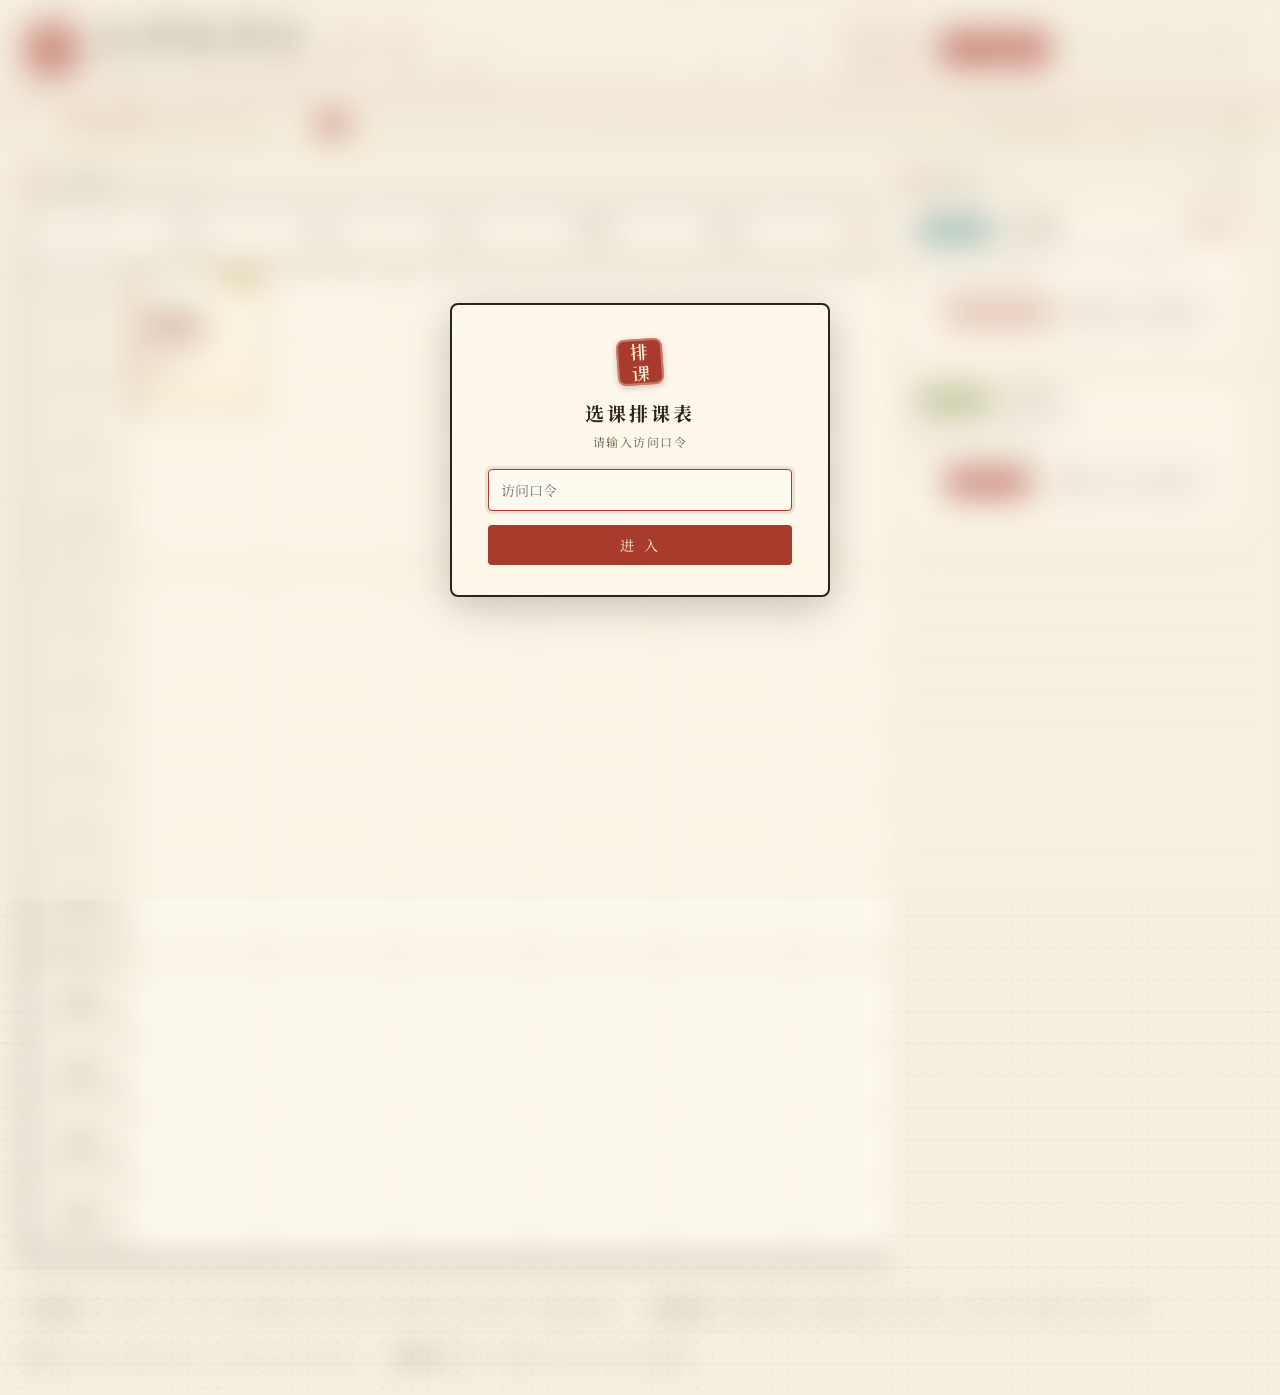
<file: paike-ucas/index.html>
<!DOCTYPE html>
<html lang="zh-CN">
<head>
<meta charset="UTF-8">
<meta name="viewport" content="width=device-width, initial-scale=1.0">
<title>选课排课表（国科大专属） · 冲突校验台</title>
<script>
/* ---------------- 访问口令（纯前端门禁） ----------------
   页面内容先整体隐藏，通过校验后才显示；
   校验值存 sessionStorage，本标签页会话内无需重复输入。 */
(function(){
  "use strict";
  /* sha256("ucas-miao-talk") 前 32 位十六进制，避免明文出现在页面源码 */
  var HASH = "e1e51d2ea54c68fed969712aa32775c6441b9e5a6a322254a5a555e1ae5db33f";
  function sha256Hex(str){
    return crypto.subtle.digest("SHA-256", new TextEncoder().encode(str))
      .then(function(buf){
        return Array.from(new Uint8Array(buf)).map(function(b){
          return b.toString(16).padStart(2, "0");
        }).join("");
      });
  }
  function unlock(){
    document.documentElement.setAttribute("data-unlocked", "1");
    var gate = document.getElementById("paike-gate");
    if (gate){
      gate.classList.add("unlocking");          // 毛玻璃淡出
      setTimeout(function(){ gate.remove(); }, 380);
    }
  }
  window.__paikeCheck = function(){
    var input = document.getElementById("gate-pwd");
    var err = document.getElementById("gate-err");
    var val = input ? input.value : "";
    sha256Hex(val).then(function(h){
      if (h === HASH){
        try { sessionStorage.setItem("paike.unlocked", "1"); } catch(e){}
        unlock();
      } else {
        if (err){
          err.textContent = "口令不正确，请重试";
          err.style.display = "block";
        }
        if (input){
          input.value = "";
          input.focus();
        }
      }
    });
  };
  document.addEventListener("DOMContentLoaded", function(){
    var form = document.getElementById("gate-form");
    if (form){
      form.addEventListener("submit", function(e){ e.preventDefault(); window.__paikeCheck(); });
    }
    var unlocked = false;
    try { unlocked = sessionStorage.getItem("paike.unlocked") === "1"; } catch(e){}
    if (unlocked){ unlock(); }
  });
})();
</script>
<style>
/* 口令门禁：毛玻璃遮罩层盖在页面上，解锁后整层移除 */
html:not([data-unlocked="1"]) body > :not(#paike-gate) { filter: blur(14px) saturate(.9); }
html:not([data-unlocked="1"]) { overflow: hidden; }
#paike-gate{
  position: fixed; inset: 0; z-index: 9999;
  display: flex; align-items: center; justify-content: center;
  background: rgba(246, 239, 225, 0.35);           /* 纸色半透明 */
  backdrop-filter: blur(10px) saturate(1.1);       /* 毛玻璃：模糊+提饱和 */
  -webkit-backdrop-filter: blur(10px) saturate(1.1);
  transition: opacity .35s ease;
}
#paike-gate.unlocking{ opacity: 0; pointer-events: none; }
#paike-gate .gate-card{
  background: rgba(253, 248, 236, 0.82);           /* 卡片也带毛玻璃质感 */
  backdrop-filter: blur(6px);
  -webkit-backdrop-filter: blur(6px);
  border: 2px solid var(--ink, #2b2417);
  border-radius: 8px;
  box-shadow: 0 10px 40px rgba(43,36,23,.25);
  padding: 34px 36px 30px;
  width: min(380px, 90vw);
  font-family: var(--serif, serif);
  color: var(--ink, #2b2417);
}
#paike-gate .gate-seal{
  width: 46px; height: 46px; margin: 0 auto 14px;
  background: var(--red, #a93b2c); color: #fdf3e2;
  border-radius: 8px; transform: rotate(-4deg);
  display: flex; align-items: center; justify-content: center;
  font-size: 20px; line-height: 1.1; letter-spacing: 1px;
  font-family: var(--display, serif);
  box-shadow: inset 0 0 0 2px rgba(253,243,226,.35), 0 2px 6px rgba(125,36,23,.28);
  user-select: none;
}
#paike-gate h1{
  font-size: 19px; text-align: center; letter-spacing: 3px;
  margin: 0 0 6px; font-weight: 700;
}
#paike-gate .gate-sub{
  font-size: 12px; color: var(--ink-2, #6f6350);
  text-align: center; letter-spacing: 1.5px; margin-bottom: 18px;
}
#paike-gate input{
  width: 100%; padding: 10px 12px;
  font-size: 14px; font-family: var(--serif, serif);
  color: var(--ink, #2b2417); background: #fffaf0;
  border: 1.5px solid var(--rule-2, #cbb98f); border-radius: 4px;
  outline: none; box-sizing: border-box;
}
#paike-gate input:focus{ border-color: var(--red, #a93b2c); box-shadow: 0 0 0 3px rgba(169,59,44,.12); }
#paike-gate .gate-btn{
  width: 100%; margin-top: 14px; padding: 10px;
  font-size: 14px; letter-spacing: 3px; cursor: pointer;
  color: #fdf3e2; background: var(--red, #a93b2c);
  border: none; border-radius: 4px; font-family: var(--serif, serif);
  transition: background .15s;
}
#paike-gate .gate-btn:hover{ background: var(--red-deep, #7d2417); }
#paike-gate .gate-err{
  display: none; margin-top: 10px;
  font-size: 12.5px; color: var(--red, #a93b2c); text-align: center; letter-spacing: 1px;
}
</style>
<link rel="preconnect" href="https://fonts.googleapis.com">
<link rel="preconnect" href="https://fonts.gstatic.com" crossorigin>
<link href="https://fonts.googleapis.com/css2?family=ZCOOL+XiaoWei&family=Noto+Serif+SC:wght@400;500;700;900&display=swap" rel="stylesheet">
<style>
/* ============================================================
   设计系统 · 教务处红格纸 × 朱砂印章
   ============================================================ */
:root{
  --paper:      #f6efe1;   /* 主纸色 */
  --paper-deep: #eee2c8;   /* 深一格纸色 */
  --card:       #fdf8ec;   /* 卡片 */
  --ink:        #2b2417;   /* 墨色 */
  --ink-2:      #6f6350;   /* 次墨 */
  --ink-3:      #a08e6d;   /* 淡墨 */
  --rule:       #ddd0ad;   /* 浅格线 */
  --rule-2:     #cbb98f;   /* 深格线 */
  --red:        #a93b2c;   /* 朱砂 */
  --red-deep:   #7d2417;
  --red-bg:     #f3e2d8;
  --ok:         #4f6b2f;   /* 印泥绿 */
  --gold:       #b0893c;

  --rh: 72px;              /* 每节课行高 */
  --rest: 26px;            /* 午/晚间休息行高 */
  --serif: "Noto Serif SC","Source Han Serif SC","Songti SC","STSong","SimSun",serif;
  --display: "ZCOOL XiaoWei","Noto Serif SC","Songti SC","SimSun",serif;
}
*{ box-sizing:border-box; margin:0; padding:0; }
html{ scroll-behavior:smooth; }
body{
  font-family:var(--serif);
  color:var(--ink);
  background:
    radial-gradient(rgba(60,48,26,.045) 1px, transparent 1.4px) 0 0 / 15px 15px,
    repeating-linear-gradient(0deg, transparent 0 31px, rgba(122,98,58,.05) 31px 32px),
    var(--paper);
  min-height:100vh;
  font-size:14px;
  line-height:1.5;
}
::selection{ background:var(--red); color:#fdf8ec; }

/* ---------- 顶栏 ---------- */
.masthead{
  display:flex; align-items:center; gap:20px; flex-wrap:wrap;
  padding:18px 26px 14px;
  border-bottom:3px double var(--red);
  position:sticky; top:0; z-index:40;
  background:linear-gradient(180deg, rgba(246,239,225,.97), rgba(246,239,225,.92));
  backdrop-filter:blur(6px);
}
.brand{ display:flex; align-items:center; gap:16px; }
.seal{
  width:52px; height:52px; flex:none;
  background:var(--red); color:#fdf3e2;
  border-radius:9px;
  display:flex; flex-direction:column; align-items:center; justify-content:center;
  font-family:var(--display); font-size:20px; line-height:1.1; letter-spacing:1px;
  transform:rotate(-4deg);
  box-shadow:inset 0 0 0 2px rgba(253,243,226,.35), 0 2px 6px rgba(125,36,23,.28);
  user-select:none;
}
.brand h1{
  font-family:var(--display); font-weight:400;
  font-size:clamp(26px, 3.4vw, 38px);
  letter-spacing:4px; line-height:1.05;
}
.brand .brand-suf{
  font-family:var(--serif);
  font-size:.42em; letter-spacing:1px; margin-left:4px;
  color:var(--red); vertical-align:middle;
}
.brand .sub{ font-size:12px; color:var(--ink-2); letter-spacing:2px; margin-top:4px; }
.brand .sub b{ color:var(--red); font-weight:700; }

.stats{ display:flex; gap:10px; margin-left:auto; }
.stat{
  border:1.5px solid var(--rule-2); background:var(--card);
  border-radius:4px; padding:7px 12px; min-width:74px; text-align:center;
  cursor:default; transition:transform .18s ease;
}
.stat:hover{ transform:translateY(-2px); border-color:var(--ink-3); }
.stat .n{ font-family:var(--display); font-size:22px; line-height:1.1; color:var(--red); font-weight:400; }
.stat .n.ink{ color:var(--ink); }
.stat .l{ font-size:11px; color:var(--ink-2); letter-spacing:2px; }
.stat.warn{ border-color:var(--red); background:var(--red-bg); animation:softPulse 2.4s ease-in-out infinite; }
@keyframes softPulse{ 0%,100%{ box-shadow:0 0 0 0 rgba(169,59,44,0)} 50%{ box-shadow:0 0 0 5px rgba(169,59,44,.08)} }

.actions{ display:flex; gap:8px; }
.btn{
  font-family:var(--serif); font-size:13px; letter-spacing:2px;
  color:var(--ink); background:transparent;
  border:1.5px solid var(--ink); border-radius:3px;
  padding:8px 14px; cursor:pointer;
  transition:all .16s ease; white-space:nowrap;
}
.btn:hover{ background:var(--ink); color:var(--paper); }
.btn:active{ transform:translateY(1px); }
.btn-primary{
  background:var(--red); border-color:var(--red); color:#fdf3e2;
  box-shadow:inset 0 0 0 1px rgba(253,243,226,.4);
}
.btn-primary:hover{ background:var(--red-deep); border-color:var(--red-deep); color:#fff; }
.btn-ghost{ border-color:var(--rule-2); color:var(--ink-2); }
.btn-ghost:hover{ background:var(--card); color:var(--ink); border-color:var(--ink); }
.btn.danger:hover{ background:var(--red); border-color:var(--red); color:#fdf3e2; }
.btn[disabled]{ opacity:.45; cursor:not-allowed; }
.btn[disabled]:hover{ background:transparent; color:var(--ink); }

/* ---------- 周次导航条 ---------- */
.weekbar{
  display:flex; align-items:center; gap:14px; flex-wrap:wrap;
  padding:10px 26px; background:rgba(238,226,200,.55);
  border-bottom:1px solid var(--rule);
}
.wb-current{ display:flex; align-items:baseline; gap:10px; min-width:225px; }
.wb-current .wk{
  font-family:var(--display); font-size:26px; color:var(--red); line-height:1;
}
.wb-current .dt{ font-size:12px; color:var(--ink-2); }
.wb-nav{ display:flex; align-items:center; gap:6px; }
.wb-arrow{
  width:30px; height:30px; border:1.5px solid var(--rule-2); background:var(--card);
  border-radius:3px; cursor:pointer; font-size:14px; color:var(--ink);
  display:flex; align-items:center; justify-content:center; transition:all .15s;
}
.wb-arrow:hover{ background:var(--ink); color:var(--paper); border-color:var(--ink); }
.wb-chips{ display:flex; gap:4px; flex-wrap:wrap; margin-left:6px; }
.wb-chip{
  width:26px; height:26px; border:1.2px solid var(--rule-2); border-radius:3px;
  background:var(--card); color:var(--ink-2); font-size:11px;
  display:flex; align-items:center; justify-content:center; cursor:pointer;
  transition:all .13s; font-family:var(--serif);
}
.wb-chip:hover{ border-color:var(--ink); color:var(--ink); transform:translateY(-1px); }
.wb-chip.on{ background:var(--red); border-color:var(--red); color:#fdf3e2; font-weight:700; }
.wb-opt{ margin-left:auto; display:flex; align-items:center; gap:8px; font-size:13px; color:var(--ink-2); user-select:none; }
.wb-opt input{ accent-color:var(--red); width:16px; height:16px; cursor:pointer; }
.wb-sel{
  font-family:var(--serif); font-size:12px; color:var(--ink);
  background:var(--card); border:1.5px solid var(--rule-2); border-radius:3px;
  padding:2px 4px; cursor:pointer; outline:none;
}
.wb-sel:focus{ border-color:var(--red); }
.wb-ttfs-val{ font-size:12px; color:var(--ink); min-width:36px; text-align:center; font-variant-numeric:tabular-nums; }

/* ---------- 主体布局 ---------- */
.layout{
  display:flex; gap:18px; align-items:flex-start;
  padding:18px 26px 30px;
  max-width:1720px; margin:0 auto;
}
.timetable-wrap{ flex:1 1 auto; min-width:0; }
.panel-title{
  font-family:var(--display); font-size:17px; letter-spacing:3px;
  color:var(--ink); margin:0 0 10px 2px; display:flex; align-items:center; gap:10px;
}
.panel-title::before{ content:""; width:6px; height:18px; background:var(--red); border-radius:1px; display:inline-block; }
.panel-title .cnt{ font-size:12px; color:var(--ink-2); letter-spacing:1px; font-family:var(--serif); }

/* ---------- 课表网格 ---------- */
.tt-scroll{ overflow-x:auto; padding-bottom:6px; }
.tt{
  min-width:1040px;
  border:2px solid var(--ink); border-radius:4px;
  background:var(--card);
  box-shadow:0 3px 14px rgba(60,48,26,.10);
}
.tt-head{ display:flex; border-bottom:2px solid var(--ink); }
.tt-head .corner, .tt-head .dhead{
  padding:10px 8px; text-align:center; font-size:13px;
  display:flex; flex-direction:column; justify-content:center; gap:2px;
}
.tt-head .corner{
  flex:0 0 104px; position:sticky; left:0; z-index:12;
  background:var(--card); border-right:1.5px solid var(--rule-2);
  font-size:12px; color:var(--ink-2); letter-spacing:1px;
}
.tt-head .dhead{
  flex:1 1 0; border-right:1px solid var(--rule);
  background:linear-gradient(180deg, #fffdf6, #f6ecd7);
}
.tt-head .dhead:last-child{ border-right:none; }
.dhead .dw{ font-weight:700; font-size:15px; letter-spacing:6px; }
.dhead .dd{ font-size:11px; color:var(--ink-2); }
.dhead.weekend .dw{ color:var(--red); }

.tt-body{ display:flex; }
.tcol{
  flex:0 0 104px; position:sticky; left:0; z-index:10;
  background:var(--paper);
  border-right:1.5px solid var(--rule-2);
}
.tcell{
  height:var(--rh); padding:4px 6px;
  display:flex; flex-direction:column; justify-content:center; gap:1px;
  border-bottom:1px solid var(--rule); text-align:center;
}
.tcell:last-child{ border-bottom:none; }
.tcell .pn{ font-weight:700; font-size:13px; }
.tcell .pt{ font-size:10.5px; color:var(--ink-2); letter-spacing:.5px; }
.tcell .pn::before{ content:"第"; color:var(--ink-3); font-weight:400; font-size:10px; }
.tcell .pn::after{ content:"节"; color:var(--ink-3); font-weight:400; font-size:10px; }
.tcell.break{ background:repeating-linear-gradient(-45deg, rgba(176,137,60,.07) 0 6px, transparent 6px 12px); }

.daycol{
  position:relative; flex:1 1 0;
  display:grid;
  grid-template-rows:repeat(4, var(--rh)) var(--rest) repeat(5, var(--rh)) var(--rest) repeat(4, var(--rh));
}
.daycol:last-child .cell, .daycol:last-child .rest{ border-right:none; }
.cell{
  border-right:1px solid var(--rule);
  border-bottom:1px solid var(--rule);
  background:transparent;
  transition:background .15s;
}
.daycol:hover .cell{ background:rgba(176,137,60,.045); }

/* 午/晚间休息分隔行（时间不连续，视觉留白） */
.rest{
  border-right:1px solid var(--rule);
  border-bottom:1px solid var(--rule);
  background:repeating-linear-gradient(-45deg, rgba(176,137,60,.06) 0 6px, transparent 6px 12px);
}
.tcol .rest-label{
  height:var(--rest); border-bottom:1px solid var(--rule);
  display:flex; flex-direction:column; align-items:center; justify-content:center;
  font-size:9.5px; color:var(--ink-3); letter-spacing:1px; line-height:1.35;
  background:repeating-linear-gradient(-45deg, rgba(176,137,60,.07) 0 6px, transparent 6px 12px);
}

/* ---------- 跨行课程条目（连堂合并，文本模式） ---------- */
.ci{
  position:absolute; z-index:5;
  border-left:3px solid var(--red);
  background:#fffaf0;
  border-radius:3px;
  padding:4px 7px 4px 8px;
  cursor:pointer;
  overflow:hidden;
  box-shadow:0 1px 3px rgba(60,48,26,.12);
  transition:box-shadow .15s, transform .15s;
  animation:ciIn .3s ease both;
  display:flex; flex-direction:column; justify-content:center; gap:2px;
}
@keyframes ciIn{ from{ opacity:0; transform:translateY(4px) scale(.98); } to{ opacity:1; transform:none; } }
.ci:hover{ box-shadow:0 4px 10px rgba(60,48,26,.22); z-index:9; }
.ci .nm{
  font-size:calc(var(--ttfs, 12px) * 0.96); font-weight:700; line-height:1.22;
  display:-webkit-box; -webkit-line-clamp:2; -webkit-box-orient:vertical; overflow:hidden;
  word-break:break-all;
}
.ci .ci-cat{
  display:inline-block;
  font-size:9px; font-weight:400; line-height:1.45;
  color:#fff; border-radius:2px;
  padding:0 4px; margin-left:5px;
  letter-spacing:.5px; white-space:nowrap;
}
.ci .tc, .ci .lc{
  font-size:calc(var(--ttfs, 12px) * 0.8); color:var(--ink-2); line-height:1.2;
  white-space:nowrap; overflow:hidden; text-overflow:ellipsis;
}
.ci .wks{ font-size:calc(var(--ttfs, 12px) * 0.84); color:var(--red-deep); line-height:1.2; white-space:nowrap; overflow:hidden; text-overflow:ellipsis; }
.ci .mini{
  position:absolute; top:2px; right:3px; display:none; gap:2px;
}
.ci:hover .mini{ display:flex; }
.mini button{
  width:18px; height:18px; font-size:10px; line-height:1;
  border:1px solid var(--rule-2); background:var(--card); color:var(--ink-2);
  border-radius:3px; cursor:pointer; display:flex; align-items:center; justify-content:center;
  transition:all .12s;
}
.mini button:hover{ background:var(--ink); color:var(--paper); border-color:var(--ink); }
.mini button.del:hover{ background:var(--red); border-color:var(--red); }

/* 专业学位课：课表重点显示（金框 + 金色徽章） */
.ci.dd2{
  background:linear-gradient(180deg,#fffdf0,#fdf1d3);
  box-shadow:0 0 0 1.5px var(--gold), 0 2px 6px rgba(176,137,60,.28);
}
.ci.dd2:hover{ box-shadow:0 0 0 1.5px var(--gold), 0 5px 12px rgba(176,137,60,.35); }
.ci.dd2 .dd2-badge{
  position:absolute; top:2px; right:4px;
  font-size:9px; font-weight:700; line-height:1.4; color:#7a5a15;
  background:linear-gradient(180deg,#f2d995,#e3c06b);
  border:1px solid #c9a046; border-radius:2px;
  padding:0 4px; letter-spacing:.5px;
}
.ci.dd2:hover .dd2-badge{ display:none; }   /* hover 时让位给快捷按钮 */
.tag2{
  font-size:10px; font-weight:700; color:#7a5a15;
  background:linear-gradient(180deg,#f2d995,#e3c06b);
  border:1px solid #c9a046; border-radius:2px;
  padding:0 5px; letter-spacing:1px; margin-left:6px; white-space:nowrap;
}

/* 盖章动画：加入课表成功的印章 */
.ci.stamped::after{
  content:"已排";
  position:absolute; inset:0; display:grid; place-items:center;
  font-family:var(--display); font-size:15px; letter-spacing:2px;
  color:var(--red); border:2px solid var(--red); border-radius:4px;
  background:rgba(246,239,225,.5);
  transform:rotate(-9deg); opacity:0; pointer-events:none;
  animation:stamp .95s ease-out forwards;
}
@keyframes stamp{
  0%  { opacity:0; transform:rotate(-14deg) scale(2); }
  18% { opacity:1; transform:rotate(-8deg) scale(1); }
  72% { opacity:1; transform:rotate(-8deg) scale(1); }
  100%{ opacity:0; transform:rotate(-6deg) scale(1.06); }
}

/* ---------- 候选区 ---------- */
.candidate-wrap{ flex:0 0 348px; max-height:calc(100vh - 175px); display:flex; flex-direction:column; position:sticky; top:150px; }
.cand-list{ overflow-y:auto; display:flex; flex-direction:column; gap:12px; padding-right:4px; }
.cand-list::-webkit-scrollbar{ width:8px; }
.cand-list::-webkit-scrollbar-thumb{ background:var(--rule-2); border-radius:4px; }
.cand-card{
  position:relative;
  background:var(--card); border:1.5px solid var(--rule-2); border-radius:5px;
  padding:11px 12px 10px;
  box-shadow:0 2px 6px rgba(60,48,26,.07);
  transition:transform .16s, box-shadow .16s;
}
.cand-card:hover{ transform:translateY(-2px); box-shadow:0 5px 14px rgba(60,48,26,.13); }
.cand-card.conflict{ border-color:rgba(169,59,44,.55); }
.cand-card .row1{ display:flex; align-items:flex-start; gap:8px; }
.tag{
  flex:none; font-size:10.5px; color:#fff; border-radius:2px;
  padding:1px 6px; letter-spacing:1px; margin-top:2px;
}
.cand-card .nm{ font-weight:700; font-size:14.5px; line-height:1.3; flex:1; }
.cand-card .meta{ font-size:11.5px; color:var(--ink-2); margin-top:3px; display:flex; gap:10px; flex-wrap:wrap; }
.cand-card .slots{ margin-top:7px; font-size:11.5px; color:var(--ink-2); display:flex; flex-direction:column; gap:2px; }
.cand-card .slots .s{ display:flex; gap:6px; align-items:baseline; }
.cand-card .slots .s b{ color:var(--ink); font-weight:600; }
.conf-badge{
  flex:none;
  border:1.5px solid var(--red); color:var(--red);
  border-radius:3px; padding:1px 7px; font-size:11px; letter-spacing:1px;
  background:var(--red-bg); cursor:help; white-space:nowrap;
}
.conf-badge:empty{ display:none; }
.cand-card .foot{ display:flex; gap:7px; margin-top:10px; }
.cand-card .foot .btn{ flex:1; padding:6px 4px; font-size:12px; letter-spacing:1px; }
.cand-card .foot .btn.wide{ flex:1.5; }
.pending-note{ font-size:10.5px; color:var(--gold); letter-spacing:1px; margin-top:3px; }
.cand-empty{
  border:1.5px dashed var(--rule-2); border-radius:6px;
  padding:26px 18px; text-align:center; color:var(--ink-3); font-size:13px; line-height:2;
}
.cand-empty b{ color:var(--ink-2); }

/* ---------- 弹窗 ---------- */
.overlay{
  position:fixed; inset:0; z-index:100;
  background:rgba(43,36,23,.45); backdrop-filter:blur(3px);
  display:flex; align-items:flex-start; justify-content:center;
  padding:5vh 16px 20px; overflow-y:auto;
  opacity:0; pointer-events:none; transition:opacity .22s ease;
}
.overlay.open{ opacity:1; pointer-events:auto; }
.modal{
  background:var(--paper); border:2px solid var(--ink); border-radius:6px;
  width:100%; max-width:760px;
  box-shadow:0 20px 60px rgba(43,36,23,.4);
  transform:translateY(14px) scale(.98); transition:transform .24s ease;
}
.overlay.open .modal{ transform:none; }
.modal-head{
  display:flex; align-items:center; gap:12px;
  padding:15px 22px;
  border-bottom:3px double var(--red);
  background:linear-gradient(180deg, #fdf8ec, #f2e6cd);
}
.modal-head .mt{ font-family:var(--display); font-size:23px; letter-spacing:3px; }
.modal-head .msub{ font-size:11.5px; color:var(--ink-2); margin-top:2px; }
.modal-head .close{
  margin-left:auto; width:30px; height:30px; border:1.5px solid var(--ink);
  border-radius:3px; background:transparent; cursor:pointer; font-size:15px; color:var(--ink);
  display:flex; align-items:center; justify-content:center; transition:all .14s;
}
.modal-head .close:hover{ background:var(--red); border-color:var(--red); color:#fff; }
.modal-body{ padding:18px 22px 22px; }

.fld{ margin-bottom:14px; }
.fld > label{ display:block; font-size:12.5px; color:var(--ink-2); letter-spacing:2px; margin-bottom:6px; }
.fld > label b{ color:var(--red); }
.fld-row{ display:flex; gap:12px; flex-wrap:wrap; }
.fld-row .fld{ flex:1; min-width:150px; }
.input, .select{
  width:100%; padding:8px 10px; font-family:var(--serif); font-size:14px;
  color:var(--ink); background:var(--card);
  border:1.5px solid var(--rule-2); border-radius:3px; outline:none;
  transition:border-color .15s, box-shadow .15s;
}
.input:focus, .select:focus{ border-color:var(--red); box-shadow:0 0 0 3px rgba(169,59,44,.12); }
.select{ cursor:pointer; }

.slotbox{
  border:1.5px solid var(--rule-2); border-left:4px solid var(--red);
  border-radius:4px; background:var(--card);
  padding:12px 14px 10px; margin-bottom:12px; position:relative;
}
.slotbox .sl-line{ display:flex; align-items:center; gap:10px; margin-bottom:9px; }
.slotbox .sl-label{ font-size:12px; color:var(--ink-2); letter-spacing:2px; flex:none; width:58px; }
.slotbox .select{ width:110px; }
.slotbox .rm-slot{
  margin-left:auto; border:none; background:transparent; color:var(--ink-3);
  font-size:12px; cursor:pointer; letter-spacing:1px; padding:4px 6px; border-radius:3px;
}
.slotbox .rm-slot:hover{ color:var(--red); background:var(--red-bg); }

.chips{ display:flex; gap:5px; flex-wrap:wrap; }
.chip{
  min-width:30px; height:30px; padding:0 6px;
  border:1.4px solid var(--rule-2); border-radius:3px;
  background:#fffaf0; color:var(--ink-2); font-size:12px;
  display:flex; align-items:center; justify-content:center; cursor:pointer;
  transition:all .12s; user-select:none; font-family:var(--serif);
}
.chip:hover{ border-color:var(--ink); color:var(--ink); }
.chip.on{ background:var(--ink); border-color:var(--ink); color:var(--paper); font-weight:700; }
.chip.period{ min-width:26px; height:26px; font-size:11px; }
.chip.period[title]:hover{ position:relative; }
.wk-sub{ display:flex; align-items:center; gap:6px; margin-top:8px; flex-wrap:wrap; }
.wk-sub .preset{
  font-size:11px; padding:3px 8px; border:1px dashed var(--rule-2); border-radius:3px;
  color:var(--ink-2); cursor:pointer; background:transparent; letter-spacing:1px; transition:all .12s;
}
.wk-sub .preset:hover{ border-color:var(--red); color:var(--red); background:var(--red-bg); }
.wk-sub .range-input{
  width:150px; padding:4px 8px; font-family:var(--serif); font-size:12px;
  border:1.5px solid var(--rule-2); border-radius:3px; background:#fffaf0; color:var(--ink); outline:none;
}
.wk-sub .range-input:focus{ border-color:var(--red); }

.add-slot{
  width:100%; padding:9px; border:1.5px dashed var(--rule-2); border-radius:4px;
  background:transparent; color:var(--ink-2); font-family:var(--serif); font-size:13px;
  letter-spacing:2px; cursor:pointer; transition:all .15s;
}
.add-slot:hover{ border-color:var(--red); color:var(--red); background:var(--red-bg); }

/* 冲突校验面板 */
.conflict-panel{
  margin-top:16px; border-radius:5px; padding:12px 14px; font-size:13px;
}
.conflict-panel.ok{ background:#eef2df; border:1.5px solid var(--ok); color:#3c5220; }
.conflict-panel.bad{ background:var(--red-bg); border:1.5px solid var(--red); color:#6b2015; }
.conflict-panel .cp-title{ font-weight:700; letter-spacing:1px; margin-bottom:6px; display:flex; align-items:center; gap:8px; }
.conflict-panel ul{ list-style:none; display:flex; flex-direction:column; gap:4px; }
.conflict-panel li{ display:flex; gap:8px; align-items:baseline; }
.conflict-panel li::before{ content:"✕"; color:var(--red); font-size:11px; }
.conflict-panel .cpcourse{ font-weight:700; }
.conflict-panel .cpdetail{ color:#8a3a2a; font-size:12.5px; }
.conflict-panel.ok li::before{ content:"✓"; color:var(--ok); }

.modal-foot{
  display:flex; gap:10px; justify-content:flex-end; align-items:center;
  padding:14px 22px; border-top:1.5px solid var(--rule);
  background:linear-gradient(180deg, #f6efe1, #efe3c9);
}
.modal-foot .hint{ margin-right:auto; font-size:11.5px; color:var(--ink-3); letter-spacing:1px; }

/* ---------- 导出弹窗：三种方式卡片 ---------- */
.ex-opts{ display:flex; flex-direction:column; gap:10px; }
.ex-opt{
  display:flex; gap:11px; align-items:flex-start;
  border:1.5px solid var(--rule-2); border-radius:5px;
  background:var(--card); padding:12px 14px; cursor:pointer;
  transition:all .15s;
}
.ex-opt:hover{ border-color:var(--ink-3); transform:translateY(-1px); }
.ex-opt input{ margin-top:4px; accent-color:var(--red); flex:none; }
.ex-opt.on{ border-color:var(--red); background:var(--red-bg); box-shadow:0 0 0 1px var(--red); }
.ex-t{ font-weight:700; font-size:14px; letter-spacing:1px; color:var(--ink); }
.ex-d{ font-size:12px; color:var(--ink-2); margin-top:3px; line-height:1.7; }
.ex-hint{ font-size:11px; color:var(--ink-3); margin-top:5px; letter-spacing:.5px; }
.ex-wip{
  display:inline-block; margin-top:6px;
  font-size:11px; color:#8a5a10;
  background:#fdf3d8; border:1px solid #e3c06b; border-radius:3px;
  padding:1px 8px; letter-spacing:1px;
}

/* ---------- 轻提示 toast ---------- */
.toasts{
  position:fixed; bottom:26px; left:50%; transform:translateX(-50%);
  z-index:200; display:flex; flex-direction:column; gap:8px; align-items:center; pointer-events:none;
}
.toast{
  background:var(--ink); color:var(--paper);
  border-left:5px solid var(--gold);
  padding:10px 18px; border-radius:4px; font-size:13.5px; letter-spacing:1px;
  box-shadow:0 6px 20px rgba(43,36,23,.35);
  animation:toastIn .3s ease;
  display:flex; align-items:center; gap:10px; max-width:520px;
}
.toast.err{ border-left-color:var(--red); }
.toast.ok{ border-left-color:var(--ok); }
.toast.out{ animation:toastOut .3s ease forwards; }
@keyframes toastIn{ from{ opacity:0; transform:translateY(12px); } to{ opacity:1; transform:none; } }
@keyframes toastOut{ to{ opacity:0; transform:translateY(8px); } }

/* ---------- 导出隐藏渲染容器 ---------- */
#export-studio{
  position:fixed; left:-99999px; top:0; z-index:-1;
  width:1640px; padding:20px;
  background:var(--paper);
  font-family:var(--serif);
}
#export-studio .tt-scroll{ overflow:visible; }
#export-studio .panel-title{ margin-top:4px; }

/* ---------- 页脚 ---------- */
.foot{
  max-width:1720px; margin:0 auto; padding:4px 26px 26px;
  color:var(--ink-3); font-size:11.5px; letter-spacing:.5px; line-height:1.9;
  display:flex; gap:26px; flex-wrap:wrap;
}
.foot b{ color:var(--ink-2); }

/* ---------- 打印 ---------- */
@media print{
  body{ background:#fff; }
  .masthead, .weekbar, .candidate-wrap, .actions, .foot, .toasts{ display:none !important; }
  .layout{ display:block; padding:0; }
  .tt{ min-width:0; box-shadow:none; }
  .ci .mini{ display:none !important; }
  .tt-scroll{ overflow:visible; }
  .daycol:hover .cell{ background:transparent; }
}
</style>
</head>
<body>

<!-- ===== 口令门禁（校验通过后由脚本移除） ===== -->
<div id="paike-gate">
  <form class="gate-card" id="gate-form" autocomplete="off">
    <div class="gate-seal">排<br>课</div>
    <h1>选课排课表</h1>
    <div class="gate-sub">请输入访问口令</div>
    <input type="password" id="gate-pwd" placeholder="访问口令" autocomplete="new-password" autofocus>
    <button type="submit" class="gate-btn">进 入</button>
    <div class="gate-err" id="gate-err">口令不正确，请重试</div>
  </form>
</div>

<!-- ===== 顶栏 ===== -->
<header class="masthead">
  <div class="brand">
    <div class="seal" title="排课">排<br>课</div>
    <div>
      <h1>选课排课表<span class="brand-suf">（国科大专属）</span></h1>
      <div class="sub">冲突校验台 · 第 <b id="hd-week1">1</b> 周自 <b>2026-08-31</b>（周一）起算，共 <b>20</b> 周</div>
    </div>
  </div>
  <div class="stats">
    <div class="stat" title="已排入课表的课程数"><div class="n" id="st-on">0</div><div class="l">已排课</div></div>
    <div class="stat" title="候选区课程数"><div class="n ink" id="st-cand">0</div><div class="l">候选区</div></div>
    <div class="stat warn" id="st-conf-wrap" title="候选区中与已排课时间冲突的课程"><div class="n" id="st-conf">0</div><div class="l">冲突待定</div></div>
  </div>
  <div class="actions">
    <button class="btn btn-primary" id="btn-add">＋ 添加课程</button>
    <button class="btn btn-ghost" id="btn-import" title="从 JSON 文件恢复数据">导入</button>
    <button class="btn btn-ghost" id="btn-export" title="导出全部数据为 JSON">导出</button>
    <button class="btn btn-ghost" id="btn-clear" title="清空全部课程数据">清空</button>
  </div>
</header>

<!-- ===== 周次导航 ===== -->
<nav class="weekbar">
  <div class="wb-current">
    <button class="wb-arrow" id="wk-prev" title="上一周">‹</button>
    <span class="wk" id="wb-wk">第 1 周</span>
    <span class="dt" id="wb-dates">2026-08-31 ~ 09-06</span>
    <button class="wb-arrow" id="wk-next" title="下一周">›</button>
  </div>
  <div class="wb-chips" id="wb-chips"></div>
  <label class="wb-opt"><input type="checkbox" id="opt-only">显示全部周的课</label>
  <label class="wb-opt">字号
    <select class="wb-sel" id="opt-ttfs" title="选择课表字号">
      <option value="12" selected>12px</option>
      <option value="13">13px</option>
      <option value="14">14px</option>
      <option value="15">15px</option>
      <option value="16">16px</option>
      <option value="18">18px</option>
      <option value="20">20px</option>
      <option value="22">22px</option>
      <option value="24">24px</option>
    </select>
    <span class="wb-ttfs-val" id="opt-ttfs-val">12px</span>
  </label>
</nav>

<!-- ===== 主体 ===== -->
<main class="layout">
  <!-- 课表 -->
  <section class="timetable-wrap">
    <div class="panel-title">本周课表 <span class="cnt" id="tt-count"></span></div>
    <div class="tt-scroll">
      <div class="tt">
        <div class="tt-head" id="tt-head"></div>
        <div class="tt-body" id="tt-body"></div>
      </div>
    </div>
  </section>

  <!-- 候选区 -->
  <aside class="candidate-wrap">
    <div class="panel-title">候选区 <span class="cnt" id="cand-count"></span>
      <button class="btn btn-ghost" id="btn-add-cand" style="margin-left:auto;padding:4px 10px;font-size:12px;">＋ 添加</button>
    </div>
    <div class="cand-list" id="cand-list"></div>
  </aside>
</main>

<!-- ===== 页脚 ===== -->
<footer class="foot">
  <span><b>冲突规则：</b>同一 星期 × 同一 节次 × 周次有重叠 ＝ 时间冲突。冲突的课不允许排入课表，只能留在候选区。</span>
  <span><b>数据存储：</b>全部数据保存在本机浏览器 localStorage，不会上传；记得定期「导出」备份。</span>
  <span><b>周次：</b>第 1 周 = 2026-08-31 周一，每 7 天为一周，共 20 周。</span>
  <span><b>示例课程</b>仅为演示，可随时「清空」后录入自己的课程。</span>
</footer>

<!-- ===== 弹窗 ===== -->
<div class="overlay" id="overlay">
  <div class="modal" role="dialog" aria-modal="true">
    <div class="modal-head">
      <div>
        <div class="mt" id="m-title">添加课程</div>
        <div class="msub" id="m-sub">填写课程信息与上课时间</div>
      </div>
      <button class="close" id="m-close" title="关闭">✕</button>
    </div>
    <div class="modal-body">
      <div class="fld-row">
        <div class="fld" style="flex:1.6">
          <label>课程名称 <b>*</b></label>
          <input class="input" id="f-name" placeholder="如：高等数学A" maxlength="30">
        </div>
        <div class="fld">
          <label>教师</label>
          <input class="input" id="f-teacher" placeholder="选课名单上的人" maxlength="20">
        </div>
      </div>
      <div class="fld-row">
        <div class="fld">
          <label>课程类别</label>
          <select class="select" id="f-type"></select>
        </div>
        <div class="fld">
          <label>专业学位课</label>
          <select class="select" id="f-dd2">
            <option value="0">否</option>
            <option value="1">是（课表重点显示）</option>
          </select>
        </div>
        <div class="fld">
          <label>上课地点</label>
          <input class="input" id="f-loc" placeholder="如：教学楼A-101" maxlength="30">
        </div>
        <div class="fld">
          <label>备注</label>
          <input class="input" id="f-note" placeholder="选课号 / 要求等" maxlength="40">
        </div>
      </div>

      <div class="fld" style="margin-top:4px">
        <label>上课时间 <b id="slot-hint">（可多选节次＝连堂，可多选周次）</b></label>
        <div id="slot-list"></div>
        <button class="add-slot" id="btn-add-slot">＋ 添加一个时间段</button>
      </div>

      <div class="conflict-panel" id="cp"></div>
    </div>
    <div class="modal-foot">
      <span class="hint" id="m-hint"></span>
      <button class="btn" id="m-cancel">取消</button>
      <button class="btn btn-primary" id="m-save">加入课表</button>
    </div>
  </div>
</div>

<!-- ===== 导出弹窗（三方式） ===== -->
<div class="overlay" id="export-overlay">
  <div class="modal">
    <div class="modal-head">
      <div>
        <div class="mt">导出数据</div>
        <div class="msub">选择一种导出方式</div>
      </div>
      <button class="close" id="ex-close" title="关闭">✕</button>
    </div>
    <div class="modal-body">
      <div class="ex-opts">
        <label class="ex-opt" id="ex-opt-json">
          <input type="radio" name="ex-kind" value="json" checked>
          <div>
            <div class="ex-t">① JSON 数据文件</div>
            <div class="ex-d">完整备份全部课程数据（含时间安排、周次、候选区），供日后通过「导入」恢复使用。建议每次排课后定期留存一份。</div>
          </div>
        </label>
        <label class="ex-opt" id="ex-opt-excel">
          <input type="radio" name="ex-kind" value="excel">
          <div>
            <div class="ex-t">② Excel 课表</div>
            <div class="ex-d">课表格式（与「秋季选课排课表」一致）：行为节次、列为周一至周日；同一时段多门课分行列出并注明类别/教室/教师，连堂自动合并单元格。便于打印与核对。</div>
          </div>
        </label>
        <label class="ex-opt" id="ex-opt-weeks">
          <input type="radio" name="ex-kind" value="weeks">
          <div>
            <div class="ex-t">③ 各周课表图片（PNG）</div>
            <div class="ex-d">按周导出的课表图片，保留当前美观布局（纸张质感 / 朱红格线 / 学位课徽章），可选导出哪些周，打包为 zip 下载。</div>
            <div class="ex-wip">⚠ 暂不完善，等待改进</div>
          </div>
        </label>
      </div>
      <div class="fld" id="ex-weeks-fld" style="display:none">
        <label>导出周次（可自定义）</label>
        <input class="input" id="ex-weeks" value="1-20" placeholder="如 1-20 或 1-8,10">
        <div class="ex-hint">默认 1-20（全部周）；支持 1-8,10,12-16 等任意范围；留空 = 全部 20 周。</div>
      </div>
    </div>
    <div class="modal-foot">
      <span class="hint" id="ex-hint"></span>
      <button class="btn" id="ex-cancel">取消</button>
      <button class="btn btn-primary" id="ex-ok">导出</button>
    </div>
  </div>
</div>

<div class="toasts" id="toasts"></div>

<!-- 导出用隐藏渲染容器：按周渲染真实课表 DOM 后截图（移出屏幕，不占布局） -->
<div id="export-studio">
  <div class="panel-title" id="ex-title"></div>
  <div class="tt-scroll">
    <div class="tt">
      <div class="tt-head" id="ex-head"></div>
      <div class="tt-body" id="ex-body"></div>
    </div>
  </div>
</div>

<script>
"use strict";
/* ================================================================
   选课排课表 · 冲突校验台
   核心规则：同一 星期 × 同一 节次 × 周次有重叠 = 时间冲突。
   时间冲突的课程不允许排入课表，只能放入候选区。
   ================================================================ */

/* ---------------- 常量 ---------------- */
const DAYS    = ["周一","周二","周三","周四","周五","周六","周日"];
const WEEK_CN = ["一","二","三","四","五","六","日"];
const PERIODS = [
  {n:1,  t:"8:30-9:15",    grp:"上午"},
  {n:2,  t:"9:20-10:05",   grp:"上午"},
  {n:3,  t:"10:25-11:10",  grp:"上午"},
  {n:4,  t:"11:15-12:00",  grp:"上午"},
  {n:5,  t:"13:30-14:15",  grp:"下午"},
  {n:6,  t:"14:20-15:05",  grp:"下午"},
  {n:7,  t:"15:25-16:10",  grp:"下午"},
  {n:8,  t:"16:15-17:00",  grp:"下午"},
  {n:9,  t:"17:05-17:50",  grp:"下午"},
  {n:10, t:"18:30-19:15",  grp:"晚间"},
  {n:11, t:"19:20-20:05",  grp:"晚间"},
  {n:12, t:"20:15-21:00",  grp:"晚间"},
  {n:13, t:"21:05-21:50",  grp:"晚间"}
];
const BREAK_PERIODS = [4, 9];            // 第4、9节后为课间休息（仅用于视觉分隔）
const TYPES = ["专业核心课","专业课","学科核心课","研讨课","实验课","实践课","公共选修课","公共必修课"];
const TYPE_COLOR = {
  "专业核心课": "#a93b2c",
  "专业课":     "#c2602a",
  "学科核心课": "#1f6e6b",
  "研讨课":     "#7a4fa3",
  "实验课":     "#2e5fa3",
  "实践课":     "#0f7a5f",
  "公共选修课": "#b0893c",
  "公共必修课": "#6a7a1e"
};
const WEEK_COUNT   = 20;                 // 共 20 周
const WEEK1_DATE   = new Date(2026, 7, 31); // 第 1 周周一 = 2026-08-31
const STORE_KEY    = "paike.data.v1";
const DOW_CN = ["日","一","二","三","四","五","六"];

/* ---------------- 纯工具函数（可在 node 中单测） ---------------- */
const Core = {
  /* 周次 → 该周周一的 Date 对象 */
  weekStart(week){
    const d = new Date(WEEK1_DATE.getTime() + (week - 1) * 7 * 86400000);
    d.setHours(0,0,0,0);
    return d;
  },
  /* 周次 → {start: Date(周一), end: Date(周日)} */
  weekRange(week){
    const s = Core.weekStart(week);
    const e = new Date(s.getTime() + 6 * 86400000);
    e.setHours(0,0,0,0);
    return {start:s, end:e};
  },
  /* Date → "2026-08-31" */
  fmtDate(d){
    const p = n => String(n).padStart(2,"0");
    return d.getFullYear() + "-" + p(d.getMonth()+1) + "-" + p(d.getDate());
  },
  /* 周次 → "2026-08-31 ~ 09-06" */
  fmtRange(week){
    const {start,end} = Core.weekRange(week);
    const p = n => String(n).padStart(2,"0");
    return Core.fmtDate(start) + " ~ " + p(end.getMonth()+1) + "-" + p(end.getDate());
  },
  /* 两个节次数组是否重叠 */
  overlapPeriods(a, b){ return a.some(p => b.includes(p)); },
  /* 两个周次数组是否重叠，返回重叠周次列表（空数组=无重叠） */
  overlapWeeks(a, b){
    const s = new Set(b);
    return a.filter(w => s.has(w)).sort((x,y)=>x-y);
  },
  /* 两个时间段是否冲突：同天 + 节次重叠 + 周次重叠 */
  slotConflict(sa, sb){
    if (sa.day !== sb.day) return null;
    if (!sa.periods.length || !sb.periods.length) return null;
    if (!Core.overlapPeriods(sa.periods, sb.periods)) return null;
    const weeks = Core.overlapWeeks(sa.weeks, sb.weeks);
    if (!weeks.length) return null;
    const periods = sa.periods.filter(p => sb.periods.includes(p));
    return {day: sa.day, periods, weeks};
  },
  /* 两个课程之间所有冲突点（列表元素可能为空数组） */
  courseConflict(A, B){
    const out = [];
    for (const sa of A.slots) for (const sb of B.slots){
      const c = Core.slotConflict(sa, sb);
      if (c) out.push(c);
    }
    return out;
  },
  /* 一个课程与课表中所有已排课程（排除自身）的冲突列表 */
  conflictsAgainst(course, scheduled){
    const out = [];
    for (const other of scheduled){
      if (other.id === course.id) continue;
      const hits = Core.courseConflict(course, other);
      if (hits.length) out.push({other, hits});
    }
    return out;
  },
  /* 判断课程是否已具备完整时间段（可排入课表） */
  hasCompleteSlot(course){
    return course.slots.some(s => s.day >= 1 && s.day <= 7 && s.periods.length > 0 && s.weeks.length > 0);
  },
  /* 节次数组 → 连续段，如 [1,2,4,5,6] → [[1,2],[4,5,6]] */
  consecutiveRuns(arr){
    const a = [...new Set(arr)].sort((x,y)=>x-y);
    const out = [];
    let run = [];
    for (let i = 0; i < a.length; i++){
      if (run.length && a[i] !== run[run.length-1] + 1){ out.push(run); run = []; }
      run.push(a[i]);
    }
    if (run.length) out.push(run);
    return out;
  },
  /* 节次数组 → 连续段，且在午/晚间休息边界（4-5、9-10 节之间）断开，
     如 [5,6,7] → [[5,6,7]]（连堂合并）；[4,5] → [[4],[5]]（跨休息断开） */
  periodRuns(arr){
    const a = [...new Set(arr)].sort((x,y)=>x-y);
    const out = [];
    let run = [];
    for (let i = 0; i < a.length; i++){
      const p = a[i];
      if (run.length && (p !== run[run.length-1] + 1 || p === 5 || p === 10)){
        out.push(run); run = [];
      }
      run.push(p);
    }
    if (run.length) out.push(run);
    return out;
  },
  /* 周次数组 → 压缩文本，如 [1..8,10] → "1-8,10" */
  compressWeeks(weeks){
    const runs = Core.consecutiveRuns(weeks);
    return runs.map(r => r.length > 1 ? r[0] + "-" + r[r.length-1] : String(r[0])).join(",");
  },
  /* 周次 → "第1-8、10周" */
  weeksText(weeks){
    if (!weeks.length) return "周次未定";
    return "第" + Core.compressWeeks(weeks) + "周";
  },
  /* 时间段 → 文本 "周一 第5-6节（第1-16周）" */
  slotText(s){
    const dayTxt = DAYS[s.day - 1] || "?";
    const pTxt = Core.compressWeeks(s.periods);
    return dayTxt + " 第" + pTxt + "节 " + (s.weeks.length ? "（" + Core.weeksText(s.weeks) + "）" : "（周次未定）");
  },
  /* "1-8,10,12-16" → [1..8,10,12..16]（非法输入返回空数组） */
  parseWeekInput(str){
    const out = new Set();
    for (const part of String(str).split(/[,，;；、\s]+/)){
      if (!part) continue;
      const m = part.match(/^(\d{1,2})\s*-\s*(\d{1,2})$/);
      if (m){
        let a = +m[1], b = +m[2];
        if (a > b) [a,b] = [b,a];
        for (let w = a; w <= b; w++){ if (w >= 1 && w <= WEEK_COUNT) out.add(w); }
      } else if (/^\d{1,2}$/.test(part)){
        const w = +part;
        if (w >= 1 && w <= WEEK_COUNT) out.add(w);
      }
    }
    return [...out].sort((x,y)=>x-y);
  },
  /* 一天内课程的"车道"布局：互不重叠行的块共享车道
     blocks: [{start, end}] → 每个块附加 lane；返回车道数 */
  layoutDay(blocks){
    const sorted = blocks.slice().sort((a,b) => a.start - b.start || (b.end - b.start) - (a.end - a.start));
    const lanes = [];
    for (const b of sorted){
      let lane = -1;
      for (let i = 0; i < lanes.length; i++){
        if (!lanes[i].some(o => o.end >= b.start && b.end >= o.start)){ lane = i; break; }
      }
      if (lane < 0){ lanes.push([]); lane = lanes.length - 1; }
      lanes[lane].push(b);
      b.lane = lane;
    }
    return lanes.length;
  },
  /* 生成稳定 id */
  uid(){
    return "c-" + Date.now().toString(36) + "-" + Math.random().toString(36).slice(2, 8);
  },
  /* 课程名检查 */
  validName(name){ return typeof name === "string" && name.trim().length > 0; },

  /* --- 字节工具：字符串 → Uint8Array（UTF-8） --- */
  txt(s){ return new TextEncoder().encode(s); },

  /* --- CRC32（zip 校验用） --- */
  crc32(bytes){
    const table = Core._crcTable || (Core._crcTable = (() => {
      const t = new Uint32Array(256);
      for (let n = 0; n < 256; n++){
        let c = n;
        for (let k = 0; k < 8; k++) c = (c & 1) ? (0xEDB88320 ^ (c >>> 1)) : (c >>> 1);
        t[n] = c >>> 0;
      }
      return t;
    })());
    let c = 0xFFFFFFFF;
    for (let i = 0; i < bytes.length; i++) c = table[(c ^ bytes[i]) & 0xFF] ^ (c >>> 8);
    return (c ^ 0xFFFFFFFF) >>> 0;
  },

  /* --- zip 打包（STORE 无压缩，兼容 Excel/解压软件）
       files: [{name: string, data: Uint8Array}] → Uint8Array */
  zipWrite(files){
    const enc = Core.txt;
    const parts = [], central = [];
    let offset = 0;
    const u16 = (v) => { const b = new Uint8Array(2); new DataView(b.buffer).setUint16(0, v, true); return b; };
    const u32 = (v) => { const b = new Uint8Array(4); new DataView(b.buffer).setUint32(0, v, true); return b; };

    for (const f of files){
      const name = enc(f.name), data = f.data;
      const crc = Core.crc32(data);
      parts.push(
        new Uint8Array([0x50,0x4B,0x03,0x04]),   // local file header
        u16(20),                                 // version needed
        u16(0x0800),                             // flags: UTF-8
        u16(0),                                  // method: store
        u16(0), u16(0x21),                       // time / date
        u32(crc), u32(data.length), u32(data.length),
        u16(name.length), u16(0),                // name len / extra len
        name, data
      );
      central.push({name, crc, size: data.length, offset});
      offset += 30 + name.length + data.length;
    }
    const cdStart = offset;
    for (const c of central){
      parts.push(
        new Uint8Array([0x50,0x4B,0x01,0x02]),   // central directory header
        u16(20), u16(20), u16(0x0800), u16(0), u16(0), u16(0x21),
        u32(c.crc), u32(c.size), u32(c.size),
        u16(c.name.length), u16(0), u16(0), u16(0), u16(0), u32(0), u32(c.offset),
        c.name
      );
      offset += 46 + c.name.length;
    }
    const cdSize = offset - cdStart;
    parts.push(
      new Uint8Array([0x50,0x4B,0x05,0x06]),     // EOCD
      u16(0), u16(0), u16(files.length), u16(files.length),
      u32(cdSize), u32(cdStart), u16(0)
    );
    const len = parts.reduce((n, p) => n + p.length, 0);
    const out = new Uint8Array(len);
    let o = 0;
    for (const p of parts){ out.set(p, o); o += p.length; }
    return out;
  },

  /* --- XML 文本转义 --- */
  xmlEsc(s){
    return String(s == null ? "" : s).replace(/[&<>"']/g, ch =>
      ({"&":"&amp;","<":"&lt;",">":"&gt;",'"':"&quot;","'":"&apos;"}[ch]));
  },

  /* --- Excel 课表（.xlsx）生成：模仿「秋季选课排课表」格式 ---
       第 1 列节次序号、第 2 列时间，其后 7 列为周一~周日；
       同一时段多门课用分号「；」分隔；连堂（连续节次、内容相同）自动跨行合并单元格。
       scheduled: 已排课程列表 → Uint8Array */
  buildExcel(scheduled){
    const esc = Core.xmlEsc;
    /* 15 个数据行：13 节课 + 第 4/5、9/10 节之间两行休息（与原始表一致），
       数据行号 = 表头(1) + di，即 di 0..14 → Excel 行 2..16 */
    const rowList = [];
    for (const p of PERIODS){
      rowList.push(p);
      if (p.n === 4 || p.n === 9) rowList.push(null);   // 休息空行
    }
    const diOf = p => p - 1 + (p > 4 ? 1 : 0) + (p > 9 ? 1 : 0);

    /* 1. 聚合每格课程：cell[di][dayIdx] = Map(courseId → {course, weeks:Set}) */
    const cell = Array.from({length: 15}, () => Array.from({length: 7}, () => new Map()));
    for (const c of scheduled){
      for (const s of c.slots || []){
        if (!(s.day >= 1 && s.day <= 7) || !s.periods || !s.periods.length) continue;
        for (const p of s.periods){
          if (p < 1 || p > 13) continue;
          const m = cell[diOf(p)][s.day - 1];
          let e = m.get(c.id);
          if (!e){ e = {course: c, weeks: new Set()}; m.set(c.id, e); }
          (s.weeks || []).forEach(w => e.weeks.add(w));
        }
      }
    }

    /* 2. 每格文本：每门课一个多行信息块（课程名（类别）/ 教师·教室 / ★专业学位课 / 周次），
           多门课之间以空行分隔；覆盖全部 20 周时省略周次行 */
    const makeBlock = (c, weeks) => {
      const lines = [c.name + "（" + c.type + "）"];
      const meta = [c.teacher, c.location].filter(Boolean).join(" · ");
      if (meta) lines.push(meta);
      if (c.dd2) lines.push("★ 专业学位课");
      if (weeks.length < 20) lines.push(Core.weeksText(weeks));
      return lines.join("\n");
    };
    const texts = cell.map(row => row.map(m => {
      const blocks = [];
      for (const e of m.values()){
        const weeks = [...e.weeks].sort((a, b) => a - b);
        blocks.push({w0: weeks[0] || 21, txt: makeBlock(e.course, weeks)});
      }
      /* 同一时段多门课：按开课周次先后排序（先开课的块放在上方） */
      blocks.sort((x, y) => x.w0 - y.w0 || (x.txt < y.txt ? -1 : 1));
      return blocks.map(b => b.txt).join("\n\n");   // 课程块间以空行分隔
    }));

    /* 3. 合并：按星期列，连续数据行文本相同且非空 → 跨行合并；
          合并区域非顶部行的单元格留空（规范要求，内容只保留在左上角） */
    const merges = [];
    const skipCells = new Set();               // "di,d"：合并区内被跳过的非顶部格
    for (let d = 0; d < 7; d++){
      const col = String.fromCharCode(66 + d);          // B..H（去序号列后星期自 B 列起）
      let start = null;
      for (let di = 0; di <= 15; di++){                 // 15 为哨兵
        const t = di < 15 ? texts[di][d] : "";
        if (start !== null && (di === 15 || t !== texts[start][d] || t === "")){
          if (di - 1 - start >= 1){
            merges.push(col + (start + 2) + ":" + col + (di + 1));
            for (let k = start + 1; k < di; k++) skipCells.add(k + "," + d);
          }
          start = null;
        }
        if (start === null && di < 15 && t !== "") start = di;
      }
    }

    /* 4. sharedStrings */
    const ssMap = new Map(), ssArr = [];
    const ssi = s => {
      if (!ssMap.has(s)){ ssMap.set(s, ssArr.length); ssArr.push(s); }
      return ssMap.get(s);
    };
    ["时间","周一","周二","周三","周四","周五","周六","周日"].forEach(h => ssi(h));
    rowList.forEach((p, di) => {
      if (p){ ssi("第" + p.n + "节\n" + p.t); }
      else { ssi("休息"); }
      for (let d = 0; d < 7; d++) if (texts[di][d] && !skipCells.has(di + "," + d)) ssi(texts[di][d]);
    });

    /* 5. sheet1.xml：表头加粗（s="1"） */
    const widths = [13, 20, 20, 20, 20, 20, 20, 20];    // A=节次+时间（两行），B..H=周一~周日
    const colsXml = widths.map((w, i) =>
      '<col min="' + (i+1) + '" max="' + (i+1) + '" width="' + w + '" customWidth="1"/>').join("");
    const cellXml = (r, ci, v, sIdx) =>
      '<c r="' + String.fromCharCode(65 + ci) + r + '" t="s"' + (sIdx ? ' s="' + sIdx + '"' : "") + "><v>" + ssi(v) + "</v></c>";
    let sheetRows = "";
    /* 表头行（A1 = 时间，B1..H1 = 周一~周日，粗体 s=1） */
    sheetRows += "<row r=\"1\">" +
      ["时间","周一","周二","周三","周四","周五","周六","周日"].map((h, i) => cellXml(1, i, h, 1)).join("") +
      "</row>";
    /* 估算一行文本在单元格中占几行（列宽 20 ≈ 每行约 10 个中文字符） */
    const estLines = t => {
      let n = 0;
      for (const seg of String(t).split("\n")) n += Math.max(1, Math.ceil(seg.length / 10));
      return n;
    };
    /* 数据行（A 列节次+时间，B..H 列周一~周日）；行高按内容估算并适当加大 */
    for (let di = 0; di < 15; di++){
      const rowN = di + 2;
      const p = rowList[di];
      const cells = [];
      const isRest = !p;
      if (p){
        /* A 列：节次在上、时间范围在下（换行显示，s=4 粗体+换行+居中） */
        cells.push(cellXml(rowN, 0, "第" + p.n + "节\n" + p.t, 4));
      } else {
        /* 午间/晚间休息行：整行（A..H）合并为灰底单元格，居中标注「休息」 */
        cells.push(cellXml(rowN, 0, "休息", 3));
        merges.push("A" + rowN + ":H" + rowN);
      }
      let lines = 0;
      for (let d = 0; d < 7; d++){
        if (texts[di][d] && !skipCells.has(di + "," + d)){
          cells.push(cellXml(rowN, 1 + d, texts[di][d], 2));   // s=2 自动换行
          lines = Math.max(lines, estLines(texts[di][d]));
        }
      }
      /* 行高（磅）：休息行 30 / 无课节行 34（容纳 A 列节次+时间两行）/ 有课行按内容行数估算 */
      const ht = isRest ? 30 : (lines ? Math.max(40, Math.min(140, lines * 17 + 8)) : 34);
      sheetRows += '<row r="' + rowN + '" ht="' + ht + '" customHeight="1">' + cells.join("") + "</row>";
    }
    const mergeXml = merges.length
      ? '<mergeCells count="' + merges.length + '">' + merges.map(r => '<mergeCell ref="' + r + '"/>').join("") + "</mergeCells>"
      : "";
    const sheetXml = '<?xml version="1.0" encoding="UTF-8" standalone="yes"?>' +
      '<worksheet xmlns="http://schemas.openxmlformats.org/spreadsheetml/2006/main">' +
      "<cols>" + colsXml + "</cols><sheetData>" + sheetRows + "</sheetData>" + mergeXml + "</worksheet>";

    const ssXml = '<?xml version="1.0" encoding="UTF-8" standalone="yes"?>' +
      '<sst xmlns="http://schemas.openxmlformats.org/spreadsheetml/2006/main" count="' + ssArr.length + '" uniqueCount="' + ssArr.length + '">' +
      ssArr.map(s => "<si><t xml:space=\"preserve\">" + esc(s) + "</t></si>").join("") + "</sst>";

    const ctXml = '<?xml version="1.0" encoding="UTF-8" standalone="yes"?>' +
      '<Types xmlns="http://schemas.openxmlformats.org/package/2006/content-types">' +
      '<Default Extension="rels" ContentType="application/vnd.openxmlformats-package.relationships+xml"/>' +
      '<Default Extension="xml" ContentType="application/xml"/>' +
      '<Override PartName="/xl/workbook.xml" ContentType="application/vnd.openxmlformats-officedocument.spreadsheetml.sheet.main+xml"/>' +
      '<Override PartName="/xl/worksheets/sheet1.xml" ContentType="application/vnd.openxmlformats-officedocument.spreadsheetml.worksheet+xml"/>' +
      '<Override PartName="/xl/styles.xml" ContentType="application/vnd.openxmlformats-officedocument.spreadsheetml.styles+xml"/>' +
      '<Override PartName="/xl/sharedStrings.xml" ContentType="application/vnd.openxmlformats-officedocument.spreadsheetml.sharedStrings+xml"/>' +
      "</Types>";

    const relsXml = '<?xml version="1.0" encoding="UTF-8" standalone="yes"?>' +
      '<Relationships xmlns="http://schemas.openxmlformats.org/package/2006/relationships">' +
      '<Relationship Id="rId1" Type="http://schemas.openxmlformats.org/officeDocument/2006/relationships/officeDocument" Target="xl/workbook.xml"/>' +
      "</Relationships>";

    const wbXml = '<?xml version="1.0" encoding="UTF-8" standalone="yes"?>' +
      '<workbook xmlns="http://schemas.openxmlformats.org/spreadsheetml/2006/main" xmlns:r="http://schemas.openxmlformats.org/officeDocument/2006/relationships">' +
      '<sheets><sheet name="选课排课表" sheetId="1" r:id="rId1"/></sheets></workbook>';

    const wbRelsXml = '<?xml version="1.0" encoding="UTF-8" standalone="yes"?>' +
      '<Relationships xmlns="http://schemas.openxmlformats.org/package/2006/relationships">' +
      '<Relationship Id="rId1" Type="http://schemas.openxmlformats.org/officeDocument/2006/relationships/worksheet" Target="worksheets/sheet1.xml"/>' +
      '<Relationship Id="rId2" Type="http://schemas.openxmlformats.org/officeDocument/2006/relationships/styles" Target="styles.xml"/>' +
      '<Relationship Id="rId3" Type="http://schemas.openxmlformats.org/officeDocument/2006/relationships/sharedStrings" Target="sharedStrings.xml"/>' +
      "</Relationships>";

    const stylesXml = '<?xml version="1.0" encoding="UTF-8" standalone="yes"?>' +
      '<styleSheet xmlns="http://schemas.openxmlformats.org/spreadsheetml/2006/main">' +
      '<fonts count="2"><font><sz val="12"/><name val="微软雅黑"/></font><font><b/><sz val="12"/><name val="微软雅黑"/></font></fonts>' +
      '<fills count="3"><fill><patternFill patternType="none"/></fill><fill><patternFill patternType="gray125"/></fill><fill><patternFill patternType="solid"><fgColor rgb="FFD9D9D9"/><bgColor indexed="64"/></patternFill></fill></fills>' +
      '<borders count="1"><border><left/><right/><top/><bottom/><diagonal/></border></borders>' +
      '<cellStyleXfs count="1"><xf numFmtId="0" fontId="0" fillId="0" borderId="0"/></cellStyleXfs>' +
      '<cellXfs count="5">' +
      '<xf numFmtId="0" fontId="0" fillId="0" borderId="0" xfId="0" applyAlignment="1"><alignment horizontal="center" vertical="center"/></xf>' +
      '<xf numFmtId="0" fontId="1" fillId="0" borderId="0" xfId="0" applyFont="1" applyAlignment="1"><alignment horizontal="center" vertical="center"/></xf>' +
      '<xf numFmtId="0" fontId="0" fillId="0" borderId="0" xfId="0" applyAlignment="1"><alignment wrapText="1" horizontal="center" vertical="center"/></xf>' +
      '<xf numFmtId="0" fontId="0" fillId="2" borderId="0" xfId="0" applyFill="1" applyAlignment="1"><alignment horizontal="center" vertical="center"/></xf>' +
      '<xf numFmtId="0" fontId="1" fillId="0" borderId="0" xfId="0" applyFont="1" applyAlignment="1"><alignment wrapText="1" horizontal="center" vertical="center"/></xf>' +
      "</cellXfs>" +
      '<cellStyles count="1"><cellStyle name="Normal" xfId="0" builtinId="0"/></cellStyles>' +
      "</styleSheet>";

    const files = [
      {name: "[Content_Types].xml",  data: Core.txt(ctXml)},
      {name: "_rels/.rels",          data: Core.txt(relsXml)},
      {name: "xl/workbook.xml",      data: Core.txt(wbXml)},
      {name: "xl/_rels/workbook.xml.rels", data: Core.txt(wbRelsXml)},
      {name: "xl/styles.xml",        data: Core.txt(stylesXml)},
      {name: "xl/sharedStrings.xml", data: Core.txt(ssXml)},
      {name: "xl/worksheets/sheet1.xml", data: Core.txt(sheetXml)}
    ];
    return Core.zipWrite(files);
  },

  /* --- 把序列化好的 XHTML 片段包装成 foreignObject SVG（可直接转 PNG） ---
       html: XMLSerializer 输出的 XHTML 字符串；w/h: 像素尺寸；
       css: 可选，注入 foreignObject 内部的样式表（含 :root 变量与 @font-face，保证与网页一致） */
  buildForeignSvg(html, w, h, css){
    return '<?xml version="1.0" encoding="UTF-8"?>' +
      '<svg xmlns="http://www.w3.org/2000/svg" width="' + w + '" height="' + h + '" viewBox="0 0 ' + w + " " + h + '">' +
      '<foreignObject width="100%" height="100%">' +
      '<div id="ftwrap" xmlns="http://www.w3.org/1999/xhtml">' +
      (css ? "<style>" + Core.xmlEsc(css) + "</style>" : "") +
      html + "</div>" +
      "</foreignObject></svg>";
  },

  /* --- SVG 周课表渲染：复刻页面布局（纸张/朱红/学位课徽章） ---
       week: 周次；scheduled: 已排课程列表；size: 字号 px（与网页滑块一致）→ {svg, w, h} */
  renderWeekSVG(week, scheduled, size){
    const esc = Core.xmlEsc;
    const W = 1680, L = 20, TC = 130, DC = (W - L - TC) / 7;
    const HH = 46, RH = 72, REST = 26, titleH = 96;      // RH/REST 与网页 CSS --rh/--rest 一致
    const H = titleH + HH + 13 * RH + 2 * REST + 26;
    const FONT = "'Noto Serif SC','Source Han Serif SC','Songti SC','STSong','SimSun',serif";
    const DISP = "'ZCOOL XiaoWei'," + FONT;
    const rng = Core.weekRange(week);
    const p2 = n => String(n).padStart(2, "0");
    const rowTop = p => titleH + HH + (p - 1) * RH + (p > 4 ? REST : 0) + (p > 9 ? REST : 0);

    const S = [];
    S.push('<svg xmlns="http://www.w3.org/2000/svg" width="' + W + '" height="' + H + '" viewBox="0 0 ' + W + " " + H + '">');
    S.push('<rect x="0" y="0" width="' + W + '" height="' + H + '" fill="#f6efe1"/>');

    /* 标题 + 双红线 */
    S.push('<text x="' + (L + 2) + '" y="42" font-family="' + DISP + '" font-size="30" fill="#2b2417" letter-spacing="3">选课排课表（国科大专属）</text>');
    S.push('<text x="' + (W - L - 4) + '" y="42" text-anchor="end" font-family="' + FONT + '" font-size="19" fill="#a93b2c" letter-spacing="2">第 ' + week + ' 周　' + Core.fmtDate(rng.start) + " ~ " + Core.fmtDate(rng.end) + "</text>");
    S.push('<rect x="' + L + '" y="76" width="' + (W - L - 20) + '" height="2" fill="#a93b2c"/>');
    S.push('<rect x="' + L + '" y="81" width="' + (W - L - 20) + '" height="1" fill="#a93b2c"/>');

    /* 表头 */
    S.push('<rect x="' + L + '" y="' + titleH + '" width="' + TC + '" height="' + HH + '" fill="#fdf8ec" stroke="#2b2417" stroke-width="1.6"/>');
    S.push('<text x="' + (L + TC / 2) + '" y="' + (titleH + 28) + '" text-anchor="middle" font-family="' + FONT + '" font-size="14" fill="#6f6350">节次 / 时间</text>');
    for (let d = 0; d < 7; d++){
      const x = L + TC + d * DC;
      const dt = new Date(rng.start.getTime() + d * 86400000);
      S.push('<rect x="' + x + '" y="' + titleH + '" width="' + DC + '" height="' + HH + '" fill="' + (d >= 5 ? "#f6ecd7" : "#fffdf6") + '" stroke="#2b2417" stroke-width="1.6"/>');
      S.push('<text x="' + (x + DC / 2) + '" y="' + (titleH + 20) + '" text-anchor="middle" font-family="' + FONT + '" font-size="16" font-weight="bold" fill="' + (d >= 5 ? "#a93b2c" : "#2b2417") + '" letter-spacing="4">' + DAYS[d] + "</text>");
      S.push('<text x="' + (x + DC / 2) + '" y="' + (titleH + 38) + '" text-anchor="middle" font-family="' + FONT + '" font-size="12" fill="#6f6350">' + p2(dt.getMonth() + 1) + "-" + p2(dt.getDate()) + "</text>");
    }

    /* 节次列 */
    for (const p of PERIODS){
      const y = rowTop(p.n);
      S.push('<text x="' + (L + TC / 2) + '" y="' + (y + 26) + '" text-anchor="middle" font-family="' + FONT + '" font-size="14" font-weight="bold" fill="#2b2417">第' + p.n + "节</text>");
      S.push('<text x="' + (L + TC / 2) + '" y="' + (y + 44) + '" text-anchor="middle" font-family="' + FONT + '" font-size="11" fill="#6f6350">' + p.t + "</text>");
    }
    /* 休息行 */
    const rests = [[4, "午间休息 12:00-13:30"], [9, "晚间休息 17:50-18:30"]];
    for (const [after, label] of rests){
      const y = rowTop(after) + RH;
      S.push('<rect x="' + L + '" y="' + y + '" width="' + TC + '" height="' + REST + '" fill="#f0e6cd" stroke="#cbb98f" stroke-width="0.8"/>');
      S.push('<text x="' + (L + TC / 2) + '" y="' + (y + REST / 2 + 4) + '" text-anchor="middle" font-family="' + FONT + '" font-size="10" fill="#a08e6d">' + label + "</text>");
      for (let d = 0; d < 7; d++){
        S.push('<rect x="' + (L + TC + d * DC) + '" y="' + y + '" width="' + DC + '" height="' + REST + '" fill="#f3ead6" stroke="#ddd0ad" stroke-width="0.8"/>');
      }
    }

    /* 内容区网格线（与网页端 CSS 格线一致） */
    const gridTop = titleH + HH, gridBottom = titleH + HH + 13 * RH + 2 * REST;
    for (let p = 1; p <= 13; p++){
      if (p === 5 || p === 10) continue;              // 休息行自带边界
      const y = rowTop(p) + RH;
      S.push('<line x1="' + L + '" y1="' + y + '" x2="' + (W - L - 20) + '" y2="' + y + '" stroke="#ddd0ad" stroke-width="1"/>');
    }
    for (let d = 0; d <= 6; d++){
      const x = L + TC + d * DC;
      S.push('<line x1="' + x + '" y1="' + gridTop + '" x2="' + x + '" y2="' + gridBottom + '" stroke="#ddd0ad" stroke-width="1"/>');
    }

    /* 条目（按天 lane 布局） */
    const items = [];
    for (const c of scheduled){
      for (const s of c.slots){
        if (s.day < 1 || s.day > 7 || !s.periods.length || !s.weeks.includes(week)) continue;
        for (const run of Core.periodRuns(s.periods)){
          items.push({course: c, slot: s, day: s.day, start: run[0], end: run[run.length - 1]});
        }
      }
    }
    for (let d = 1; d <= 7; d++){
      const colItems = items.filter(it => it.day === d);
      const nLanes = colItems.length ? Core.layoutDay(colItems) : 0;
      colItems.forEach(it => {
        const c = it.course;
        const x = L + TC + (d - 1) * DC + it.lane * DC / nLanes;
        const w = DC / nLanes - 6;
        const y = rowTop(it.start) + 3;
        const h = rowTop(it.end) + RH - rowTop(it.start) - 6;
        const colr = TYPE_COLOR[c.type] || "#6f6350";
        const dd2 = !!c.dd2;
        const tx = x + 10;
        const sizePx = (size >= 12 && size <= 24) ? size : 12;   // 滑块字号（px）
        const fs = { nm: sizePx, meta: Math.round(sizePx * 0.83) };
        const lineH = fs.meta + 5;                         // 行距
        /* 课程名按宽度拆行（不省略号） */
        const nameMaxCh = Math.max(4, Math.floor((w - 18) / fs.nm));
        const nameLines = [];
        for (let i = 0; i < c.name.length; i += nameMaxCh) nameLines.push(c.name.slice(i, i + nameMaxCh));
        /* 老师/教室/周次超宽截断 */
        const metaMaxCh = Math.max(6, Math.floor((w - 18) / fs.meta));
        const clipTxt = t => (t.length > metaMaxCh ? t.slice(0, metaMaxCh) + "…" : t);
        const catTxt = c.type ? esc(clipTxt(c.type)) : "";
        const teacher = c.teacher ? esc(clipTxt(c.teacher)) : "";
        const location = c.location ? esc(clipTxt(c.location)) : "";
        const weeksTxt = esc(clipTxt(Core.weeksText(it.slot.weeks)));
        /* 行数分配：先保证类别/老师/教室/周次各 1 行，剩余给课程名 */
        const extra = (catTxt ? 1 : 0) + (teacher ? 1 : 0) + (location ? 1 : 0) + 1;
        const avail = Math.max(1, Math.floor((h - 8) / lineH));
        const showName = Math.max(1, Math.min(nameLines.length, avail - extra));
        const lines = [...nameLines.slice(0, showName), catTxt, teacher, location, weeksTxt].filter(Boolean);
        const top = y + Math.max(4, (h - lines.length * lineH) / 2) + 12;
        lines.forEach((ln, i) => {
          const isName = i < showName;
          const isCat = i === showName;
          const fill = isName ? "#2b2417" : (isCat ? colr : (i === lines.length - 1 ? "#7d2417" : "#6f6350"));
          S.push('<text x="' + tx + '" y="' + (top + i * lineH) + '" font-family="' + FONT + '" font-size="' + (isName ? fs.nm : fs.meta) + '"' +
            (isName ? ' font-weight="bold"' : "") + ' fill="' + fill + '">' + ln + "</text>");
        });
        if (dd2){
          S.push('<rect x="' + (x + w - 52) + '" y="' + (y + 4) + '" width="44" height="17" rx="2" fill="#e3c06b" stroke="#c9a046"/>');
          S.push('<text x="' + (x + w - 30) + '" y="' + (y + 16) + '" text-anchor="middle" font-family="' + FONT + '" font-size="10" font-weight="bold" fill="#7a5a15">学位课</text>');
        }
      });
    }

    /* 外框 */
    S.push('<rect x="' + L + '" y="' + titleH + '" width="' + (W - L - 20) + '" height="' + (13 * RH + 2 * REST) + '" fill="none" stroke="#2b2417" stroke-width="2"/>');
    S.push("</svg>");
    return {svg: S.join(""), w: W, h: H};
  }
};

/* 供 node 单测 / 调试使用 */
window.PaikeCore = Core;

/* ---------------- 数据层 ---------------- */
const emptyState = () => ({ courses: [], currentWeek: 1, showAll: false, ttFont: 12 });

function seedState(){
  const weeks = (a,b) => { const r = []; for (let w = a; w <= b; w++) r.push(w); return r; };
  const s = emptyState();
  s.courses = [
    {id: Core.uid(), name:"高等数学A", teacher:"王明", type:TYPES[0], location:"教学楼A-101", note:"示例（专业学位课）", dd2:true, inTimetable:true,
     slots:[{day:1, periods:[1,2], weeks:weeks(1,16)}]},
    {id: Core.uid(), name:"大学物理", teacher:"李静", type:TYPES[2], location:"教学楼B-203", note:"示例（与高数冲突）", dd2:false, inTimetable:false,
     slots:[{day:1, periods:[1,2], weeks:weeks(1,16)}]},
    {id: Core.uid(), name:"大学体育", teacher:"张强", type:TYPES[7], location:"体育馆", note:"示例", dd2:false, inTimetable:false,
     slots:[{day:3, periods:[7,8], weeks:weeks(1,16)}]}
  ];
  return s;
}

/* 旧类别 → 新 8 大类 映射（兼容早期数据） */
const TYPE_MIGRATE = {
  "专业课学位课":   "专业核心课",
  "专业课非学位课": "专业课",
  "核心课":         "学科核心课"
};

function loadState(){
  try{
    const raw = localStorage.getItem(STORE_KEY);
    if (!raw) return null;
    const d = JSON.parse(raw);
    if (!d || !Array.isArray(d.courses)) return null;
    /* 兼容旧数据：类别映射到新 8 大类，dd2 默认否 */
    d.courses.forEach(c => {
      if (c.type && TYPE_MIGRATE[c.type]) c.type = TYPE_MIGRATE[c.type];
      if (!TYPES.includes(c.type)) c.type = TYPES[0];
      c.dd2 = !!c.dd2;
    });
    /* 兼容旧字号档位（s/m/l）→ 数值 px */
    if (d.ttFont === "s" || d.ttFont === "m" || d.ttFont === "l") d.ttFont = {s:10, m:12, l:14}[d.ttFont];
    if (!(d.ttFont >= 12 && d.ttFont <= 24)) d.ttFont = 12;
    return d;
  }catch(e){ return null; }
}

const state = loadState() || seedState();
state.currentWeek = Math.min(Math.max(state.currentWeek || 1, 1), WEEK_COUNT);

function saveState(){
  try{ localStorage.setItem(STORE_KEY, JSON.stringify(state)); }catch(e){
    toast("数据保存失败（浏览器存储不可用）", "err");
  }
}

/* 已排课表 / 候选区 视图 */
const scheduledCourses = () => state.courses.filter(c => c.inTimetable);
const candidateCourses = () => state.courses.filter(c => !c.inTimetable);

/* ---------------- DOM 助手 ---------------- */
const $ = sel => document.querySelector(sel);
const el = (tag, cls, html) => {
  const e = document.createElement(tag);
  if (cls) e.className = cls;
  if (html !== undefined) e.innerHTML = html;
  return e;
};
function esc(s){
  return String(s == null ? "" : s).replace(/[&<>"']/g, c =>
    ({"&":"&amp;","<":"&lt;",">":"&gt;",'"':"&quot;","'":"&#39;"}[c]));
}
function toast(msg, type){
  const box = $("#toasts");
  const t = el("div", "toast " + (type || ""));
  t.innerHTML = "<span>" + esc(msg) + "</span>";
  box.appendChild(t);
  setTimeout(() => { t.classList.add("out"); setTimeout(() => t.remove(), 320); }, 2600);
}

/* ---------------- 顶部统计 ---------------- */
function renderStats(){
  const on = scheduledCourses().length;
  const cand = candidateCourses().length;
  const conf = candidateCourses().filter(c => Core.conflictsAgainst(c, scheduledCourses()).length > 0).length;
  $("#st-on").textContent = on;
  $("#st-cand").textContent = cand;
  $("#st-conf").textContent = conf;
  $("#st-conf-wrap").style.display = conf ? "" : "none";
  $("#tt-count").textContent = "· 第 " + state.currentWeek + " 周共 " + on + " 门";
  $("#cand-count").textContent = "· " + cand + " 门";
}

/* ---------------- 周次导航 ---------------- */
function renderWeekbar(){
  $("#wb-wk").textContent = "第 " + state.currentWeek + " 周";
  $("#wb-dates").textContent = Core.fmtRange(state.currentWeek);
  const chips = $("#wb-chips");
  chips.innerHTML = "";
  for (let w = 1; w <= WEEK_COUNT; w++){
    const c = el("div", "wb-chip" + (w === state.currentWeek ? " on" : ""), String(w));
    c.title = "第 " + w + " 周（" + Core.fmtRange(w).split("~")[0].trim() + " 起）";
    c.onclick = () => { state.currentWeek = w; persistAndRender(); };
    chips.appendChild(c);
  }
  $("#opt-only").checked = !!state.showAll;
  const tf = (state.ttFont >= 12 && state.ttFont <= 24) ? state.ttFont : 12;
  $("#opt-ttfs").value = String(tf);
  $("#opt-ttfs-val").textContent = tf + "px";
}

/* ---------------- 课表渲染（单元格文本） ----------------
   每个 (星期 × 节次) 单元格内以文本列出该时段上课的课程：
   课程名 + 教师 + 教室 + 该时段上课的总周次（如 第2-5,7-13周）。
   默认只显示「当前周」有课的课程；开启「显示全部周」则显示所有周。 */
function renderTimetable(opts){
  opts = opts || {};
  const week = opts.week || state.currentWeek;
  const showAll = (opts.showAll !== undefined) ? opts.showAll : !!state.showAll;
  const head = opts.head || $("#tt-head");
  const body = opts.body || $("#tt-body");
  /* 应用课表区域自定义字号（下拉 12-24px） */
  const tf = (state.ttFont >= 12 && state.ttFont <= 24) ? state.ttFont : 12;
  if (opts.ttfsTarget) opts.ttfsTarget.style.setProperty("--ttfs", tf + "px");
  else document.querySelector(".tt-scroll").style.setProperty("--ttfs", tf + "px");

  head.innerHTML = "";
  body.innerHTML = "";

  /* 表头 */
  const corner = el("div", "corner", "节次 / 时间");
  head.appendChild(corner);
  for (let d = 0; d < 7; d++){
    const dt = new Date(Core.weekStart(week).getTime() + d * 86400000);
    const dh = el("div", "dhead" + (d >= 5 ? " weekend" : ""));
    const p = n => String(n).padStart(2,"0");
    dh.innerHTML = '<div class="dw">' + DAYS[d] + '</div><div class="dd">' +
      p(dt.getMonth()+1) + "-" + p(dt.getDate()) + "</div>";
    head.appendChild(dh);
  }

  /* 左侧节次列（含午/晚间休息行） */
  const RH = 72, REST = 26;          // 与 CSS --rh / --rest 保持一致
  const tcol = el("div", "tcol");
  for (const p of PERIODS){
    const tc = el("div", "tcell" + (BREAK_PERIODS.includes(p.n) ? " break" : ""));
    tc.innerHTML = '<div class="pn">' + p.n + '</div><div class="pt">' + p.t + "</div>";
    tcol.appendChild(tc);
    if (p.n === 4) tcol.appendChild(el("div", "rest-label", "午间休息<br>12:00-13:30"));
    if (p.n === 9) tcol.appendChild(el("div", "rest-label", "晚间休息<br>17:50-18:30"));
  }
  body.appendChild(tcol);

  /* 节次 → 顶部偏移（叠加休息行高度） */
  const rowOffset = p => {
    let off = (p - 1) * RH;
    if (p > 4) off += REST;
    if (p > 9) off += REST;
    return off;
  };

  /* 每天一列：连堂跨行合并条目 + 休息行 */
  for (let d = 0; d < 7; d++){
    const col = el("div", "daycol");

    /* 收集条目：按课程时间段的连续节次段渲染一个跨行条目（同一段不跨午/晚间休息） */
    const items = [];
    for (const c of scheduledCourses()){
      for (const s of c.slots){
        if (s.day !== d + 1 || !s.periods.length) continue;
        if (!showAll && !s.weeks.includes(week)) continue;
        for (const run of Core.periodRuns(s.periods)){
          items.push({course:c, slot:s, start:run[0], end:run[run.length-1]});
        }
      }
    }
    const nLanes = items.length ? Core.layoutDay(items) : 0;

    items.forEach(it => {
      const c = it.course;
      const dd2 = !!c.dd2;
      const ci = el("div", "ci" + (dd2 ? " dd2" : ""));
      ci.dataset.id = c.id;
      ci.style.borderLeftColor = TYPE_COLOR[c.type] || "#6f6350";
      ci.style.left = "calc(" + (it.lane * 100 / nLanes) + "% + 2px)";
      ci.style.width = "calc(" + (100 / nLanes) + "% - 5px)";
      ci.style.top = (rowOffset(it.start) + 3) + "px";
      ci.style.height = (rowOffset(it.end) + RH - rowOffset(it.start) - 6) + "px";
      const meta = [c.teacher, c.location].filter(Boolean).map(esc).join(" · ");
      const tHtml = c.teacher ? '<div class="tc">' + esc(c.teacher) + "</div>" : "";
      const lHtml = c.location ? '<div class="lc">' + esc(c.location) + "</div>" : "";
      ci.innerHTML =
        '<div class="mini">' +
          '<button class="mv" title="打回候选区">↩</button>' +
          '<button class="del" title="删除课程">✕</button>' +
        "</div>" +
        (dd2 ? '<span class="dd2-badge" title="专业学位课">学位课</span>' : "") +
        '<div class="nm">' + esc(c.name) +
          '<span class="ci-cat" style="background:' + (TYPE_COLOR[c.type] || "#6f6350") + '">' + esc(c.type) + "</span>" +
        "</div>" +
        tHtml + lHtml +
        '<div class="wks">' + esc(Core.weeksText(it.slot.weeks)) + "</div>";
      ci.title = esc(c.name) + "　" + (meta ? meta + "　" : "") + Core.weeksText(it.slot.weeks) + (dd2 ? "　【专业学位课】" : "");
      col.appendChild(ci);
    });

    /* 背景网格：13 个节次格 + 2 个休息行 */
    for (const p of PERIODS){
      col.appendChild(el("div", "cell"));
      if (p.n === 4) col.appendChild(el("div", "rest"));
      if (p.n === 9) col.appendChild(el("div", "rest"));
    }
    body.appendChild(col);
  }
}

/* ---------------- 候选区渲染 ---------------- */
function renderCandidate(){
  const list = $("#cand-list");
  list.innerHTML = "";
  const cands = candidateCourses();
  if (!cands.length){
    const e = el("div", "cand-empty");
    e.innerHTML = "候选区空空如也。<br>点击 <b>＋ 添加课程</b><br>把想上的课先放进来，<br>排进课表前会自动校验时间冲突。";
    list.appendChild(e);
    return;
  }
  cands.forEach(c => {
    const conflicts = Core.conflictsAgainst(c, scheduledCourses());
    const complete = Core.hasCompleteSlot(c);
    const card = el("div", "cand-card" + (conflicts.length ? " conflict" : ""));
    card.dataset.id = c.id;

    const tag = el("span", "tag", c.type);
    tag.style.background = TYPE_COLOR[c.type] || "#6f6350";

    const confHtml = conflicts.length
      ? '<span class="conf-badge" title="' + esc(conflicts.map(x =>
          Core.slotText(x.hits[0]) + " 与《" + x.other.name + "》冲突").join("\n")) + '">冲突 ' + conflicts.length + "</span>"
      : "";

    const row1 = el("div", "row1");
    row1.appendChild(tag);
    row1.appendChild(el("div", "nm", esc(c.name) + (c.dd2 ? ' <span class="tag2">专业学位</span>' : "")));
    row1.insertAdjacentHTML("beforeend", confHtml);

    const meta = el("div", "meta");
    if (c.teacher) meta.appendChild(el("span", "", "教师 " + esc(c.teacher)));
    if (c.location) meta.appendChild(el("span", "", "地点 " + esc(c.location)));
    if (c.note) meta.appendChild(el("span", "", esc(c.note)));

    const slots = el("div", "slots");
    if (c.slots.length){
      c.slots.forEach(s => {
        slots.appendChild(el("div", "s", "<b>" + (DAYS[s.day-1] || "?") + "</b>" +
          "<span>第" + Core.compressWeeks(s.periods) + "节</span>" +
          "<span>" + Core.weeksText(s.weeks) + "</span>"));
      });
    } else {
      slots.appendChild(el("div", "s", "<span>未设置上课时间</span>"));
    }
    if (!complete){
      slots.appendChild(el("div", "pending-note", "※ 时间未定：补全星期/节次/周次后才能排入课表"));
    }

    const foot = el("div", "foot");
    const addBtn = el("button", "btn btn-primary" + (complete && !conflicts.length ? "" : " wide"),
      complete ? "加入课表" : "待补时间");
    addBtn.disabled = !(complete && !conflicts.length);
    addBtn.title = (!complete) ? "请先补全上课时间（星期、节次、周次）"
      : (conflicts.length ? "与已排课程存在时间冲突，不能排入课表" : "加入课表（自动校验冲突）");
    addBtn.onclick = () => addToTimetable(c.id);

    const editBtn = el("button", "btn", "编辑");
    editBtn.onclick = () => openModal(c.id);
    const delBtn = el("button", "btn danger", "删除");
    delBtn.onclick = () => removeCourse(c.id);

    foot.appendChild(addBtn);
    foot.appendChild(editBtn);
    foot.appendChild(delBtn);

    card.appendChild(row1);
    card.appendChild(meta);
    card.appendChild(slots);
    card.appendChild(foot);
    list.appendChild(card);
  });
}

/* ---------------- 全局渲染 ---------------- */
function renderAll(){
  renderStats();
  renderWeekbar();
  renderTimetable();
  renderCandidate();
}
function persistAndRender(){
  saveState();
  renderAll();
}

/* ---------------- 课程操作 ---------------- */
function getCourse(id){ return state.courses.find(c => c.id === id); }

/* 将候选区课程排入课表（核心校验：存在冲突则拒绝） */
function addToTimetable(id){
  const c = getCourse(id);
  if (!c) return;
  const conflicts = Core.conflictsAgainst(c, scheduledCourses());
  if (!Core.hasCompleteSlot(c)){
    toast("《" + c.name + "》时间未定，请先补全星期/节次/周次", "err");
    return;
  }
  if (conflicts.length){
    const one = conflicts[0];
    toast("《" + c.name + "》与《" + one.other.name + "》冲突：" + Core.slotText(one.hits[0]) + "，不能排入课表", "err");
    return;
  }
  c.inTimetable = true;
  persistAndRender();
  toast("《" + c.name + "》已排入课表，无时间冲突", "ok");
  stampCourse(c.id);
}

/* 将已排课程打回候选区 */
function moveToCandidate(id){
  const c = getCourse(id);
  if (!c) return;
  c.inTimetable = false;
  persistAndRender();
  toast("《" + c.name + "》已打回候选区");
}

/* 删除课程（彻底删除） */
function removeCourse(id){
  const c = getCourse(id);
  if (!c) return;
  if (!confirm("确定删除课程《" + c.name + "》？删除后不可恢复。")) return;
  state.courses = state.courses.filter(x => x.id !== id);
  persistAndRender();
  toast("《" + c.name + "》已删除");
}

/* 新排入课表的课程盖章动画 */
function stampCourse(id){
  setTimeout(() => {
    document.querySelectorAll('.ci[data-id="' + CSS.escape(id) + '"]').forEach(b => {
      b.classList.remove("stamped");
      void b.offsetWidth;
      b.classList.add("stamped");
      setTimeout(() => b.classList.remove("stamped"), 1000);
    });
  }, 60);
}

/* ---------------- 课程弹窗 ---------------- */
let modalCourseId = null;   // null = 新增；否则为编辑的课程 id
let modalRerenderScheduled = null;

function openModal(id){
  modalCourseId = id || null;
  const c = id ? getCourse(id) : null;

  /* 填充类型下拉 */
  const typeSel = $("#f-type");
  typeSel.innerHTML = "";
  TYPES.forEach(t => {
    const o = el("option", "", t);
    o.value = t;
    typeSel.appendChild(o);
  });

  $("#m-title").textContent = c ? "编辑课程" : "添加课程";
  $("#m-sub").textContent = c ? "修改课程信息与上课时间" : "填写课程信息，保存时自动校验时间冲突";
  $("#f-name").value = c ? c.name : "";
  $("#f-teacher").value = c ? (c.teacher || "") : "";
  $("#f-type").value = c ? (c.type || TYPES[0]) : TYPES[0];
  $("#f-dd2").value = (c && c.dd2) ? "1" : "0";
  $("#f-loc").value = c ? (c.location || "") : "";
  $("#f-note").value = c ? (c.note || "") : "";

  /* 时间槽 */
  const list = $("#slot-list");
  list.innerHTML = "";
  const slots = c && c.slots.length ? c.slots : [{day:1, periods:[], weeks:[]}];
  slots.forEach(s => list.appendChild(slotRow(s)));
  updateConflictPanel();

  $("#overlay").classList.add("open");
  setTimeout(() => $("#f-name").focus(), 80);
}

/* 生成一个时间段编辑行 */
function slotRow(s){
  const box = el("div", "slotbox");
  box.dataset.key = (Math.random() * 1e9 | 0).toString(36);

  /* 第一行：星期 + 删除 */
  const line1 = el("div", "sl-line");
  line1.appendChild(el("span", "sl-label", "星期"));
  const daySel = el("select", "select");
  DAYS.forEach((d, i) => {
    const o = el("option", "", d);
    o.value = i + 1;
    daySel.appendChild(o);
  });
  daySel.value = s.day || 1;
  line1.appendChild(daySel);
  const rm = el("button", "rm-slot", "✕ 删除该时间段");
  line1.appendChild(rm);
  box.appendChild(line1);

  /* 第二行：节次（可多选=连堂） */
  const line2 = el("div", "sl-line");
  line2.appendChild(el("span", "sl-label", "节次"));
  const pchips = el("div", "chips");
  PERIODS.forEach(p => {
    const chip = el("div", "chip period" + (s.periods.includes(p.n) ? " on" : ""), String(p.n));
    chip.title = "第" + p.n + "节 " + p.t;
    chip.onclick = () => {
      chip.classList.toggle("on");
      updateConflictPanel();
    };
    pchips.appendChild(chip);
  });
  line2.appendChild(pchips);
  box.appendChild(line2);

  /* 第三行：周次（20 周多选） */
  const line3 = el("div", "sl-line");
  line3.appendChild(el("span", "sl-label", "周次"));
  const wchips = el("div", "chips");
  const weekSet = new Set(s.weeks);
  for (let w = 1; w <= WEEK_COUNT; w++){
    const chip = el("div", "chip" + (weekSet.has(w) ? " on" : ""), String(w));
    chip.onclick = () => {
      chip.classList.toggle("on");
      updateConflictPanel();
    };
    wchips.appendChild(chip);
  }
  line3.appendChild(wchips);
  box.appendChild(line3);

  /* 周次快捷操作 */
  const sub = el("div", "wk-sub");
  const presets = [["全选",1,20],["全不选",0,0],["前8周",1,8],["9-16周",9,16],["1-16周",1,16],["全20周",1,20],["偶数周","even"],["奇数周","odd"]];
  presets.forEach(([label, a, b]) => {
    const bbtn = el("button", "preset", label);
    bbtn.onclick = () => {
      wchips.querySelectorAll(".chip").forEach((ch, i) => {
        let on;
        if (a === "even") on = (i+1) % 2 === 0;
        else if (a === "odd") on = (i+1) % 2 === 1;
        else on = (i+1) >= a && (i+1) <= b;
        ch.classList.toggle("on", on);
      });
      updateConflictPanel();
    };
    sub.appendChild(bbtn);
  });
  const rInput = el("input", "range-input");
  rInput.placeholder = "如 1-8,10,12-16";
  const rApply = el("button", "preset", "应用");
  rApply.onclick = () => {
    const weeks = Core.parseWeekInput(rInput.value);
    if (!weeks.length){ toast("周次格式不正确，示例：1-8,10,12-16", "err"); return; }
    wchips.querySelectorAll(".chip").forEach((ch, i) => ch.classList.toggle("on", weeks.includes(i+1)));
    rInput.value = "";
    updateConflictPanel();
  };
  sub.appendChild(rInput);
  sub.appendChild(rApply);
  box.appendChild(sub);

  rm.onclick = () => {
    if (box.parentElement.querySelectorAll(".slotbox").length <= 1){
      toast("至少保留一个时间段（可先留空，稍后补全）");
      return;
    }
    box.remove();
    updateConflictPanel();
  };

  return box;
}

/* 从弹窗 DOM 收集当前课程对象（用于实时冲突校验与保存） */
function collectFormCourse(){
  const c = {
    id: modalCourseId,
    name: $("#f-name").value.trim(),
    teacher: $("#f-teacher").value.trim(),
    type: $("#f-type").value,
    dd2: $("#f-dd2").value === "1",
    location: $("#f-loc").value.trim(),
    note: $("#f-note").value.trim(),
    slots: []
  };
  document.querySelectorAll("#slot-list .slotbox").forEach(box => {
    const day = +box.querySelector(".select").value;
    const periods = [...box.querySelectorAll(".chip.period.on")].map(x => +x.textContent).sort((a,b)=>a-b);
    const weeks = [...box.querySelectorAll(".chips .chip:not(.period).on")].map(x => +x.textContent).sort((a,b)=>a-b);
    if (periods.length || weeks.length){
      c.slots.push({day, periods, weeks});
    }
  });
  return c;
}

/* 实时冲突校验面板 */
function updateConflictPanel(){
  const cp = $("#cp");
  const draft = collectFormCourse();
  const conflicts = Core.conflictsAgainst(draft, scheduledCourses());
  const complete = Core.hasCompleteSlot(draft);

  cp.classList.remove("ok", "bad");
  if (conflicts.length){
    cp.classList.add("bad");
    cp.innerHTML = '<div class="cp-title">⚠ 存在 ' + conflicts.length + " 处时间冲突，不能排入课表</div><ul>" +
      conflicts.map(x =>
        "<li><span class=\"cpcourse\">《" + esc(x.other.name) + "》</span>" +
        "<span class=\"cpdetail\">" + esc(Core.slotText(x.hits[0])) + "</span></li>"
      ).join("") + "</ul>";
  } else if (!complete){
    cp.classList.add("ok");
    cp.innerHTML = '<div class="cp-title">✓ 暂无冲突，但时间尚未完整（需要：星期 + 节次 + 周次）</div>';
  } else {
    cp.classList.add("ok");
    cp.innerHTML = '<div class="cp-title">✓ 无时间冲突，可以排入课表</div>';
  }

  /* 保存按钮状态与文案 */
  const saveBtn = $("#m-save");
  const hint = $("#m-hint");
  const isNew = !modalCourseId;
  const wasScheduled = modalCourseId ? !!getCourse(modalCourseId).inTimetable : false;
  if (conflicts.length || !complete){
    saveBtn.textContent = wasScheduled && conflicts.length ? "保存并移入候选区" : "保存到候选区";
    saveBtn.classList.add("btn-primary");
    hint.textContent = wasScheduled && conflicts.length ? "存在冲突，保存后将从课表移回候选区" : "存在冲突或时间未定，将保存到候选区";
  } else {
    saveBtn.textContent = wasScheduled ? "保存更改" : (isNew ? "加入课表" : "保存到课表");
    saveBtn.classList.add("btn-primary");
    hint.textContent = wasScheduled ? "" : "将排入课表（自动校验时间冲突）";
  }
}

/* 保存弹窗内容 */
function saveModal(){
  const draft = collectFormCourse();
  if (!Core.validName(draft.name)){
    toast("请填写课程名称", "err");
    $("#f-name").focus();
    return;
  }
  if (!draft.slots.length){
    toast("请至少设置一个时间段", "err");
    return;
  }

  const conflicts = Core.conflictsAgainst(draft, scheduledCourses());
  const complete = Core.hasCompleteSlot(draft);
  const existing = modalCourseId ? getCourse(modalCourseId) : null;

  const course = {
    id: existing ? existing.id : Core.uid(),
    name: draft.name,
    teacher: draft.teacher,
    type: draft.type,
    dd2: !!draft.dd2,
    location: draft.location,
    note: draft.note,
    slots: draft.slots,
    inTimetable: existing ? existing.inTimetable : false
  };

  if (conflicts.length || !complete){
    /* 有冲突（或时间未定）→ 只能进候选区 */
    if (existing && existing.inTimetable && conflicts.length){
      course.inTimetable = false;
      state.courses = state.courses.map(x => x.id === course.id ? course : x);
      saveState(); renderAll(); closeModal();
      toast("《" + course.name + "》已保存，因时间冲突移回候选区", "err");
    } else {
      course.inTimetable = false;
      if (existing){
        state.courses = state.courses.map(x => x.id === course.id ? course : x);
      } else {
        state.courses.push(course);
      }
      saveState(); renderAll(); closeModal();
      toast(conflicts.length
        ? "《" + course.name + "》存在时间冲突，已放入候选区"
        : "《" + course.name + "》时间未定，已放入候选区");
    }
  } else {
    /* 无冲突且时间完整 → 排入课表 */
    course.inTimetable = true;
    const wasNew = !existing;
    if (existing){
      state.courses = state.courses.map(x => x.id === course.id ? course : x);
    } else {
      state.courses.push(course);
    }
    saveState(); renderAll(); closeModal();
    if (wasNew){
      toast("《" + course.name + "》已排入课表，无时间冲突", "ok");
      stampCourse(course.id);
    } else {
      toast("《" + course.name + "》已更新");
    }
  }
}

function closeModal(){ $("#overlay").classList.remove("open"); modalCourseId = null; }

/* ---------------- 导入 / 导出 / 清空 ---------------- */
function exportData(){
  const blob = new Blob([JSON.stringify(state, null, 2)], {type: "application/json"});
  const a = el("a");
  a.href = URL.createObjectURL(blob);
  a.download = "排课数据_" + Core.fmtDate(new Date()) + ".json";
  document.body.appendChild(a);
  a.click();
  setTimeout(() => { URL.revokeObjectURL(a.href); a.remove(); }, 300);
  toast("已导出数据文件（JSON）", "ok");
}

/* --- 导出弹窗（三方式） --- */
function openExport(){
  document.querySelectorAll(".ex-opt").forEach(o => o.classList.remove("on"));
  const r = document.querySelector('input[name="ex-kind"]:checked');
  const opt = r && r.closest(".ex-opt");
  if (opt) opt.classList.add("on");
  $("#ex-weeks-fld").style.display = "none";
  $("#ex-weeks").value = "1-20";
  $("#export-overlay").classList.add("open");
}
function closeExport(){ $("#export-overlay").classList.remove("open"); }
function selectedKind(){
  const r = document.querySelector('input[name="ex-kind"]:checked');
  return r ? r.value : "json";
}
function downloadBlob(data, filename, mime){
  const blob = data instanceof Blob ? data : new Blob([data], {type: mime || "application/octet-stream"});
  const a = el("a");
  a.href = URL.createObjectURL(blob);
  a.download = filename;
  document.body.appendChild(a);
  a.click();
  setTimeout(() => { URL.revokeObjectURL(a.href); a.remove(); }, 300);
}

/* ② Excel 课表（模仿「秋季选课排课表」格式） */
function exportExcel(){
  const sched = scheduledCourses();
  if (!sched.length){ toast("课表中还没有已排课程，无法导出 Excel 课表", "err"); return; }
  const bytes = Core.buildExcel(sched);
  downloadBlob(bytes, "选课排课表_" + Core.fmtDate(new Date()) + ".xlsx",
    "application/vnd.openxmlformats-officedocument.spreadsheetml.sheet");
  toast("已导出 Excel 课表（已排 " + sched.length + " 门课程）", "ok");
}

/* SVG 字符串 → PNG Blob（浏览器原生能力） */
function svgToPng(svgStr, w, h){
  return new Promise((resolve, reject) => {
    const img = new Image();
    img.onload = () => {
      try{
        const canvas = document.createElement("canvas");
        canvas.width = w; canvas.height = h;
        const ctx = canvas.getContext("2d");
        ctx.fillStyle = "#f6efe1";
        ctx.fillRect(0, 0, w, h);
        ctx.drawImage(img, 0, 0, w, h);
        canvas.toBlob(b => (b ? resolve(b) : reject(new Error("PNG 生成失败"))), "image/png");
      }catch(e){ reject(e); }
    };
    img.onerror = () => reject(new Error("SVG 渲染失败"));
    const xmlStr = svgStr.trim().startsWith("<?xml") ? svgStr : '<?xml version="1.0" encoding="UTF-8"?>' + svgStr;
    img.src = "data:image/svg+xml;charset=utf-8," + encodeURIComponent(xmlStr);
  });
}

/* 导出截图用的样式表：保留网页原始 CSS（class/伪元素全部生效），仅做两处替换 ——
   :root → #ftwrap（foreignObject 内没有 html 根，把 CSS 变量挂到注入的包装节点上）
   #export-studio → #ftstudio（隐藏容器的定位样式不适用于截图内克隆） */
function pageCssForExport(){
  const raw = document.querySelector("style").textContent;
  return raw.replace(/:root/g, "#ftwrap").replace(/#export-studio/g, "#ftstudio") +
    "\n#ftwrap{ color:var(--ink); font-family:var(--serif); font-size:14px; line-height:1.5; }" +
    /* 动画在 SVG 转图片时不会执行，卡片会卡在 opacity:0 的起始帧，必须全部禁用 */
    "\n#ftstudio, #ftstudio *{ animation:none !important; transition:none !important; }";
}

/* buffer → base64（分块避免 String.fromCharCode 栈溢出） */
function bufToB64(buf){
  const bytes = new Uint8Array(buf);
  let bin = "";
  for (let i = 0; i < bytes.length; i += 8192){
    bin += String.fromCharCode.apply(null, bytes.subarray(i, i + 8192));
  }
  return btoa(bin);
}

/* 解析 unicode-range（如 "U+0-FF, U+4E00-9FFF"），判断是否有字符命中 */
function unicodeRangeHits(rangeText, used){
  let hit = false;
  rangeText.replace(/U\+([0-9A-Fa-f]+)(?:-([0-9A-Fa-f]+))?/g, (_, a, b) => {
    const lo = parseInt(a, 16), hi = b ? parseInt(b, 16) : lo;
    for (const cp of used){
      if (cp >= lo && cp <= hi){ hit = true; break; }
    }
    return _;
  });
  return hit;
}

/* 把 Google Fonts 按需转成内嵌 @font-face（只下载文本实际命中的 unicode-range 子集），
   SVG 转图片时浏览器禁止加载外部资源，必须以 data URI 内嵌字体才能与网页字体一致 */
let webfontCssPromise = null;
function webfontFaceCss(text){
  if (webfontCssPromise) return webfontCssPromise;
  webfontCssPromise = (async () => {
    const cssUrl = "https://fonts.googleapis.com/css2?family=ZCOOL+XiaoWei&family=Noto+Serif+SC:wght@400;500;700;900&display=swap";
    const css = await (await fetch(cssUrl)).text();
    const used = new Set();
    for (const ch of (text + "第节✕✓★·")) used.add(ch.codePointAt(0));   // 补上伪元素/标记用字符
    const faces = [];
    for (const block of (css.match(/@font-face\s*\{[^}]*\}/g) || [])){
      const ur = /unicode-range:\s*([^;}]+)/.exec(block);
      if (ur && !unicodeRangeHits(ur[1], used)) continue;                  // 该子集无用到字符，跳过
      const url = /url\((https:[^)]+)\)/.exec(block);
      if (!url) continue;
      const buf = await (await fetch(url[1])).arrayBuffer();
      faces.push(block.replace(url[1], "data:font/woff2;base64," + bufToB64(buf)));
    }
    return faces.join("\n");
  })().catch(() => "");   // 字体获取失败（如离线）时降级为系统字体，不阻断导出
  return webfontCssPromise;
}

/* 真实 DOM → PNG：克隆（保留 class，由内嵌 CSS 负责一切样式，含伪元素）+ foreignObject SVG → canvas（所见即所得） */
async function domToPng(node){
  const w = node.scrollWidth, h = node.scrollHeight;
  if (!w || !h) return Promise.reject(new Error("节点尺寸为 0"));
  const clone = node.cloneNode(true);
  clone.setAttribute("xmlns", "http://www.w3.org/1999/xhtml");
  clone.setAttribute("id", "ftstudio");
  /* 覆盖隐藏容器的 off-screen 定位（内联样式优先级最高）；保留原内联样式（含 --ttfs 自定义字号） */
  clone.setAttribute("style", (clone.getAttribute("style") || "").trim() + ";position:relative;left:0;top:0;z-index:auto;");
  let css = await pageCssForExport();
  css = (await webfontFaceCss(clone.textContent)) + css;
  const xml = new XMLSerializer().serializeToString(clone);
  return svgToPng(Core.buildForeignSvg(xml, w, h, css), w, h);
}

/* ③ 各周课表图片：直接截取网页课表 DOM → PNG → zip（所见即所得，失败回退 SVG 重绘） */
async function exportWeekImages(){
  const raw = $("#ex-weeks").value.trim();
  let weeks = Core.parseWeekInput(raw);
  if (!weeks.length) weeks = Array.from({length: WEEK_COUNT}, (_, i) => i + 1);
  const sched = scheduledCourses();
  if (!sched.length){ toast("课表中还没有已排课程，无法导出周课表图片", "err"); return; }
  toast("正在生成 " + weeks.length + " 张课表图片…");

  const studio = $("#export-studio");
  const exHead = $("#ex-head");
  const exBody = $("#ex-body");
  const exTitle = $("#ex-title");
  const tf = (state.ttFont >= 12 && state.ttFont <= 24) ? state.ttFont : 12;

  try{
    const files = [];
    const p2 = n => String(n).padStart(2, "0");
    for (const w of weeks){
      const rng = Core.weekRange(w);
      exTitle.textContent = "第 " + w + " 周 课表　" + Core.fmtDate(rng.start) + " ~ " + Core.fmtDate(rng.end);
      /* 在隐藏容器中按目标周渲染真实课表 DOM（与网页同一套渲染逻辑） */
      renderTimetable({week: w, showAll: false, head: exHead, body: exBody, ttfsTarget: studio});
      let blob;
      try{
        blob = await domToPng(studio);                 // 真实 DOM 截图，与网页完全一致
      }catch(err){
        const {svg, w: W, h: H} = Core.renderWeekSVG(w, sched, tf);   // 回退：SVG 重绘
        blob = await svgToPng(svg, W, H);
      }
      files.push({name: "第" + w + "周_" + p2(rng.start.getMonth()+1) + "-" + p2(rng.start.getDate()) + ".png",
                  data: new Uint8Array(await blob.arrayBuffer())});
    }
    const zip = Core.zipWrite(files);
    downloadBlob(zip, "周课表图片_第" + weeks[0] + "-" + weeks[weeks.length-1] + "周.zip", "application/zip");
    toast("已导出 " + weeks.length + " 张周课表图片（zip 包，与网页样式一致）", "ok");
  }catch(e){
    toast("导出失败：" + e.message, "err");
  }finally{
    exHead.innerHTML = "";
    exBody.innerHTML = "";
    exTitle.textContent = "";
  }
}

function doExport(){
  const kind = selectedKind();
  closeExport();
  if (kind === "excel") exportExcel();
  else if (kind === "weeks") exportWeekImages();
  else exportData();
}

function importData(file){
  const reader = new FileReader();
  reader.onload = () => {
    try{
      const d = JSON.parse(reader.result);
      if (!d || !Array.isArray(d.courses)) throw new Error("bad");
      if (state.courses.length && !confirm("导入将覆盖当前全部课程数据，确定继续？")) return;
      state.courses = d.courses;
      state.currentWeek = Math.min(Math.max(d.currentWeek || 1, 1), WEEK_COUNT);
      saveState(); renderAll();
      toast("导入成功，共 " + state.courses.length + " 门课程", "ok");
    }catch(e){
      toast("导入失败：文件格式不正确", "err");
    }
  };
  reader.readAsText(file);
}

function clearAll(){
  if (!state.courses.length){ toast("当前没有课程数据"); return; }
  if (!confirm("确定清空全部课程？此操作不可恢复（建议先导出备份）。")) return;
  state.courses = [];
  persistAndRender();
  toast("已清空全部课程数据");
}

/* ---------------- 事件绑定 ---------------- */
function bindEvents(){
  /* 周次导航 */
  $("#wk-prev").onclick = () => { if (state.currentWeek > 1){ state.currentWeek--; persistAndRender(); } };
  $("#wk-next").onclick = () => { if (state.currentWeek < WEEK_COUNT){ state.currentWeek++; persistAndRender(); } };
  $("#opt-only").onchange = e => { state.showAll = e.target.checked; persistAndRender(); };
  $("#opt-ttfs").onchange = e => {
    state.ttFont = +e.target.value;
    $("#opt-ttfs-val").textContent = state.ttFont + "px";
    persistAndRender();
  };

  /* 顶栏 / 候选区按钮 */
  $("#btn-add").onclick = () => openModal();
  $("#btn-add-cand").onclick = () => openModal();
  $("#btn-export").onclick = openExport;
  $("#btn-clear").onclick = clearAll;
  $("#btn-import").onclick = () => {
    const inp = el("input");
    inp.type = "file";
    inp.accept = ".json,application/json";
    inp.onchange = () => { if (inp.files && inp.files[0]) importData(inp.files[0]); };
    inp.click();
  };

  /* 弹窗 */
  $("#m-close").onclick = closeModal;
  $("#m-cancel").onclick = closeModal;
  $("#overlay").addEventListener("click", e => { if (e.target === $("#overlay")) closeModal(); });
  $("#m-save").onclick = saveModal;

  /* 导出弹窗 */
  $("#ex-close").onclick = closeExport;
  $("#ex-cancel").onclick = closeExport;
  $("#export-overlay").addEventListener("click", e => { if (e.target === $("#export-overlay")) closeExport(); });
  $("#ex-ok").onclick = doExport;
  document.querySelectorAll('input[name="ex-kind"]').forEach(r => {
    r.addEventListener("change", () => {
      document.querySelectorAll(".ex-opt").forEach(o => o.classList.remove("on"));
      const opt = r.closest(".ex-opt");
      if (opt) opt.classList.add("on");
      $("#ex-weeks-fld").style.display = (r.value === "weeks") ? "" : "none";
    });
  });
  $("#btn-add-slot").onclick = () => {
    $("#slot-list").appendChild(slotRow({day:1, periods:[], weeks:[]}));
    updateConflictPanel();
  };
  /* 弹窗内任何输入变化都触发实时校验 */
  ["#f-name","#f-teacher","#f-type","#f-dd2","#f-loc","#f-note"].forEach(sel => {
    $(sel).addEventListener("input", updateConflictPanel);
    $(sel).addEventListener("change", updateConflictPanel);
  });
  document.addEventListener("keydown", e => {
    if (e.key === "Escape") closeModal();
  });

  /* 课表单元格条目：点击编辑；小按钮快捷操作（事件委托） */
  $("#tt-body").addEventListener("click", e => {
    const miniBtn = e.target.closest(".mini button");
    const ci = e.target.closest(".ci");
    if (!ci) return;
    const id = ci.dataset.id;
    if (miniBtn){
      e.stopPropagation();
      if (miniBtn.classList.contains("del")) removeCourse(id);
      else moveToCandidate(id);
      return;
    }
    openModal(id);
  });

  /* 候选区操作（事件委托） */
  $("#cand-list").addEventListener("click", e => {
    const btn = e.target.closest("button");
    if (!btn) return;
    const card = e.target.closest(".cand-card");
    if (!card) return;
    const id = card.dataset.id;
    if (btn.textContent.includes("加入课表")) addToTimetable(id);
    else if (btn.textContent === "编辑") openModal(id);
    else if (btn.textContent === "删除") removeCourse(id);
  });
}

/* ---------------- 启动 ---------------- */
function init(){
  if (state.currentWeek === undefined) state.currentWeek = 1;
  $("#hd-week1").textContent = WEEK_COUNT;
  bindEvents();
  renderAll();
}
document.addEventListener("DOMContentLoaded", init);
</script>
</body>
</html>
</file>
